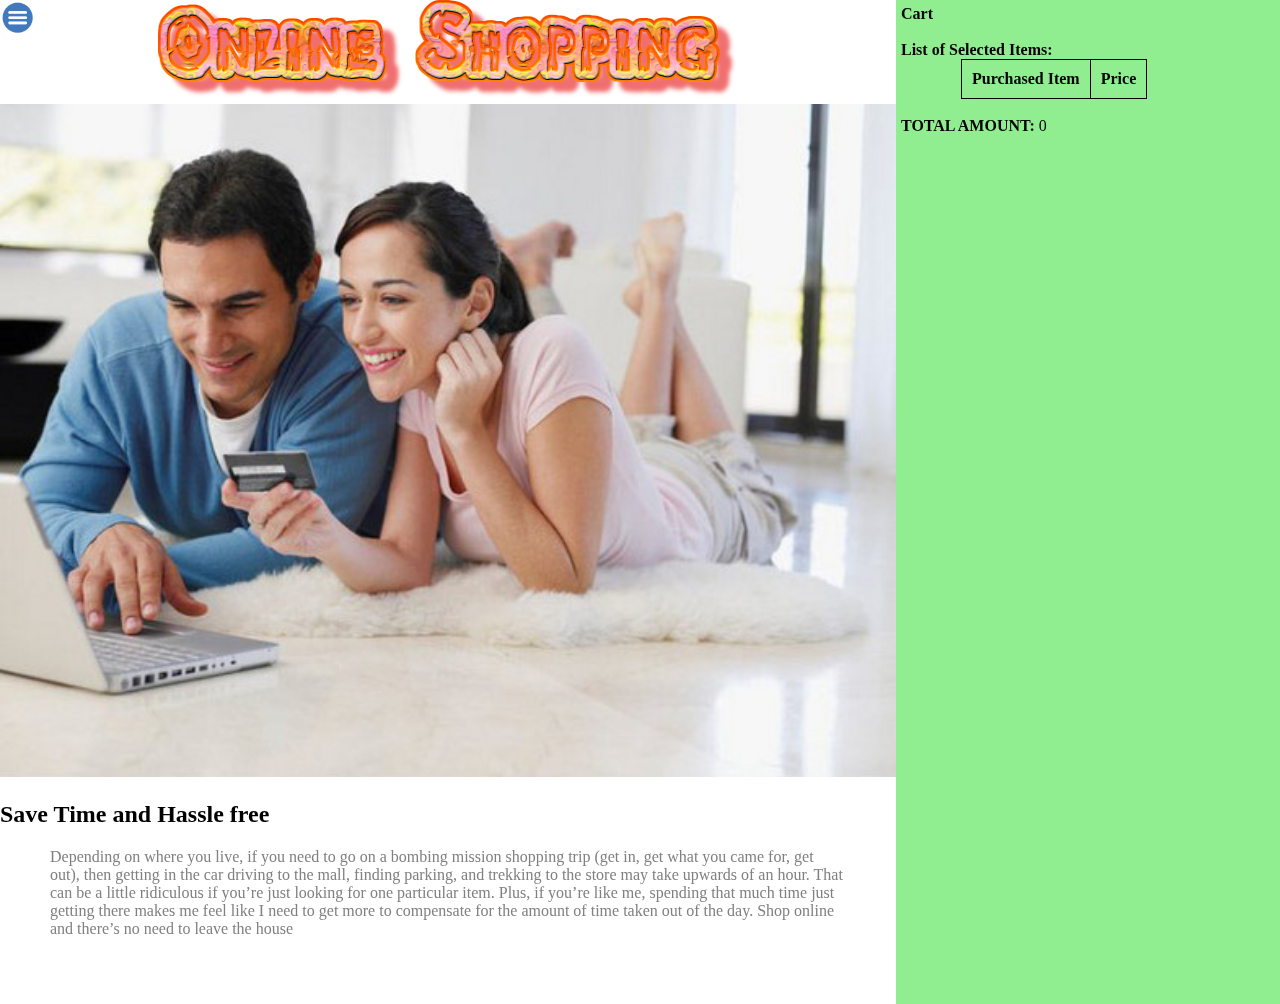
<file: htmlFiles/index.html>
<!DOCTYPE html>
<html>

<head>
  <title>EXAM</title>
  <link rel="stylesheet" type="text/css" href="../style/style.css" />
  <link rel="stylesheet" type="text/css" href="../style/myStyle.css" />

</head>

<body>
  <div id="menu">
    <ul>
      <a href="#">
        <li id="home">&gt;&gt; Home</li>
      </a>
      <a href="#">
        <li id="bags">&gt;&gt; Bags</li>
      </a>
      <a href="#">
        <li id="shoes">&gt;&gt; Shoes</li>
      </a>
    </ul>

  </div>

  <div id="display">
    <div id="displayHome">
      <div id="icon">
        <img id="showMenu" src="../images/menu-icon.png" />
      </div>
      <div>
        <img id="imgHeader" src="../images/head2.png" />
      </div>
      <div id="displayBody">
        <center><img src="../images/ol2.jpg" /></center>
      </div>
      <h2>Save Time and Hassle free</h2>
      <p>Depending on where you live, if you need to go on a bombing mission shopping trip (get in, get what you came for, get out), then getting in the car driving to the mall, finding parking, and trekking to the store may take upwards of an hour. That can be a little ridiculous if you’re just looking for one particular item. Plus, if you’re like me, spending that much time just getting there makes me feel like I need to get more to compensate for the amount of time taken out of the day. Shop online and there’s no need to leave the house</p>
    </div>
    <div id="items">
    </div>
    <button id="showMore">Display More Items</button>
    <img id="addToCart" style="width:200px; float:left; display:none" src="../images/addCart2.jpg" />

  </div>



  <div id="leftSideBar">
    <strong>Cart</strong>
    <br />
    <br />
    <strong>List of Selected Items:</strong>
    <form>
      <table id="cartTable">
        <tr>
          <th>Purchased Item</th>
          <th>Price</th>
        </tr>
      </table>
      <br />
      <strong>TOTAL AMOUNT:</strong>
      <label id="totalAmt">0</label>
    </form>
  </div>
  <!--			<scripts>    -->
  <script type="text/javascript" src="../Scripts/jquery-2.2.0.min.js"></script>
  <script type="text/javascript" src="../Scripts/script.js"></script>
</body>

</html>
</file>
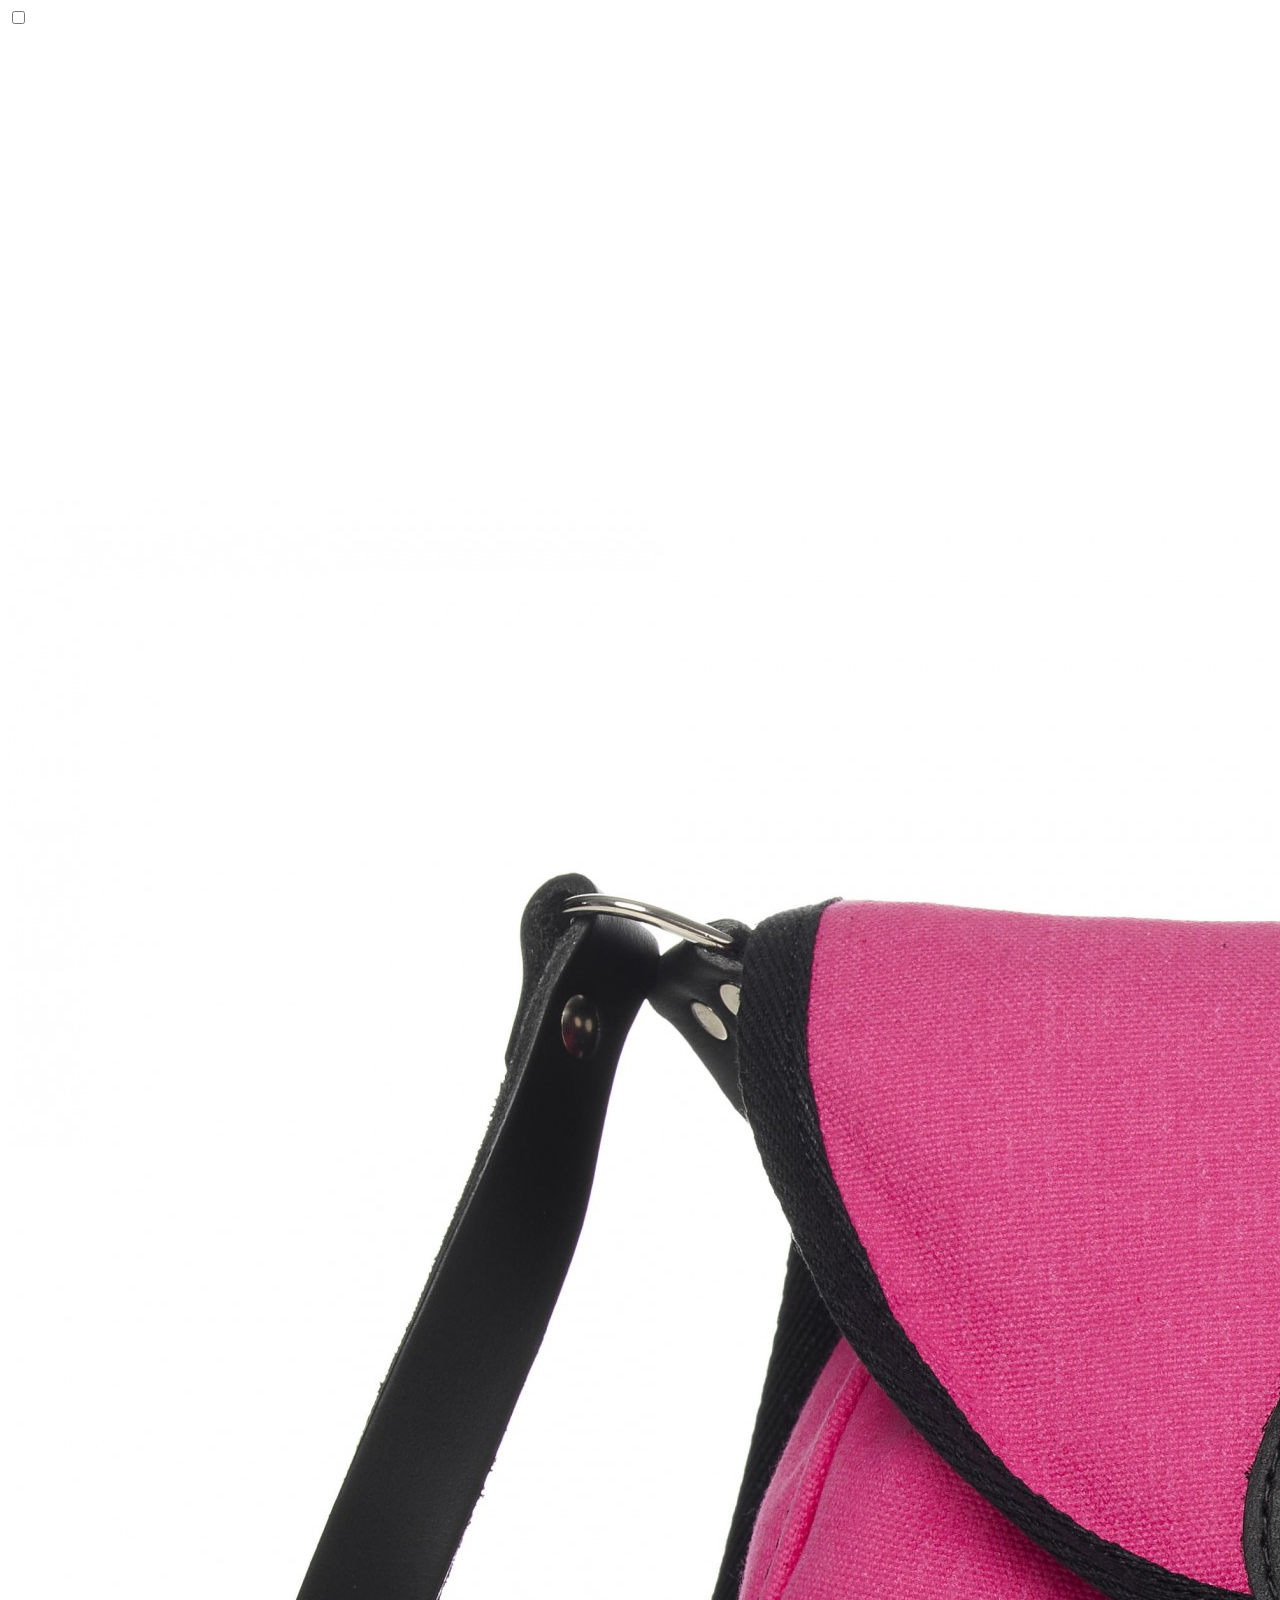
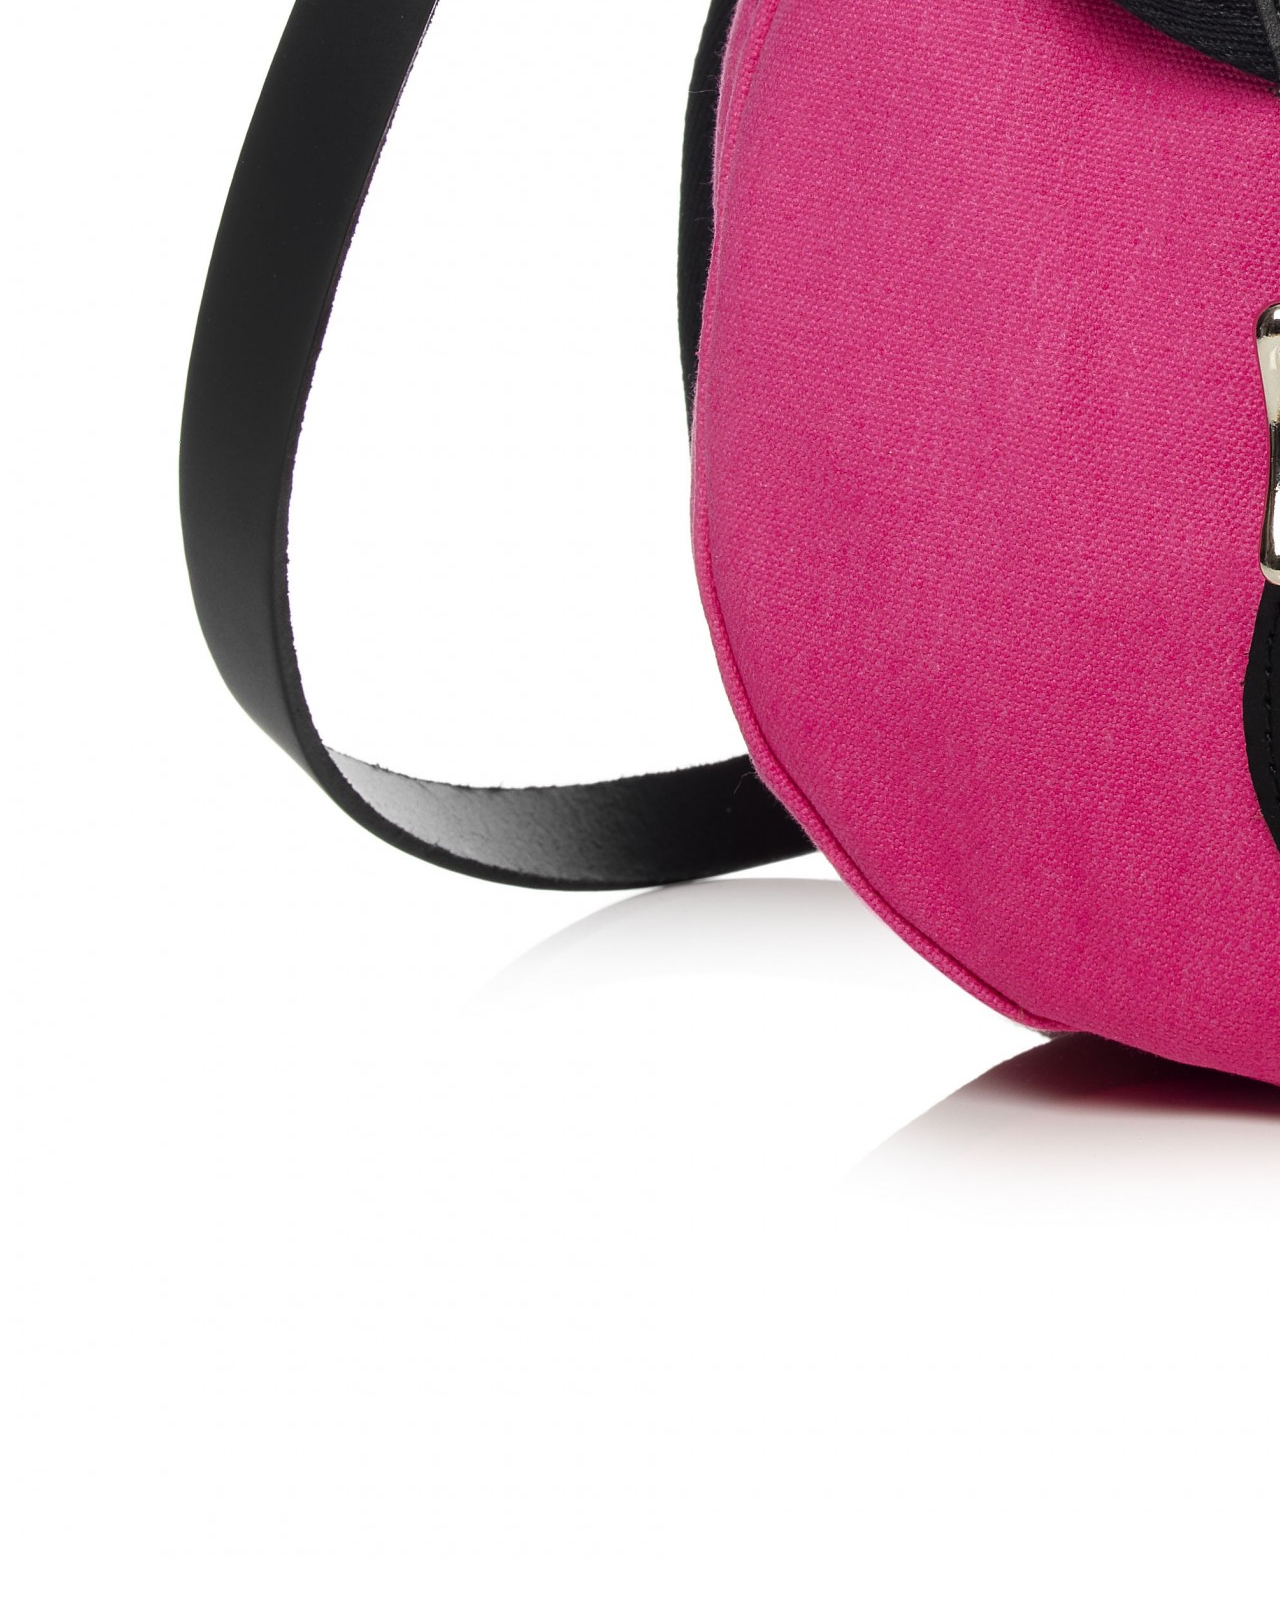
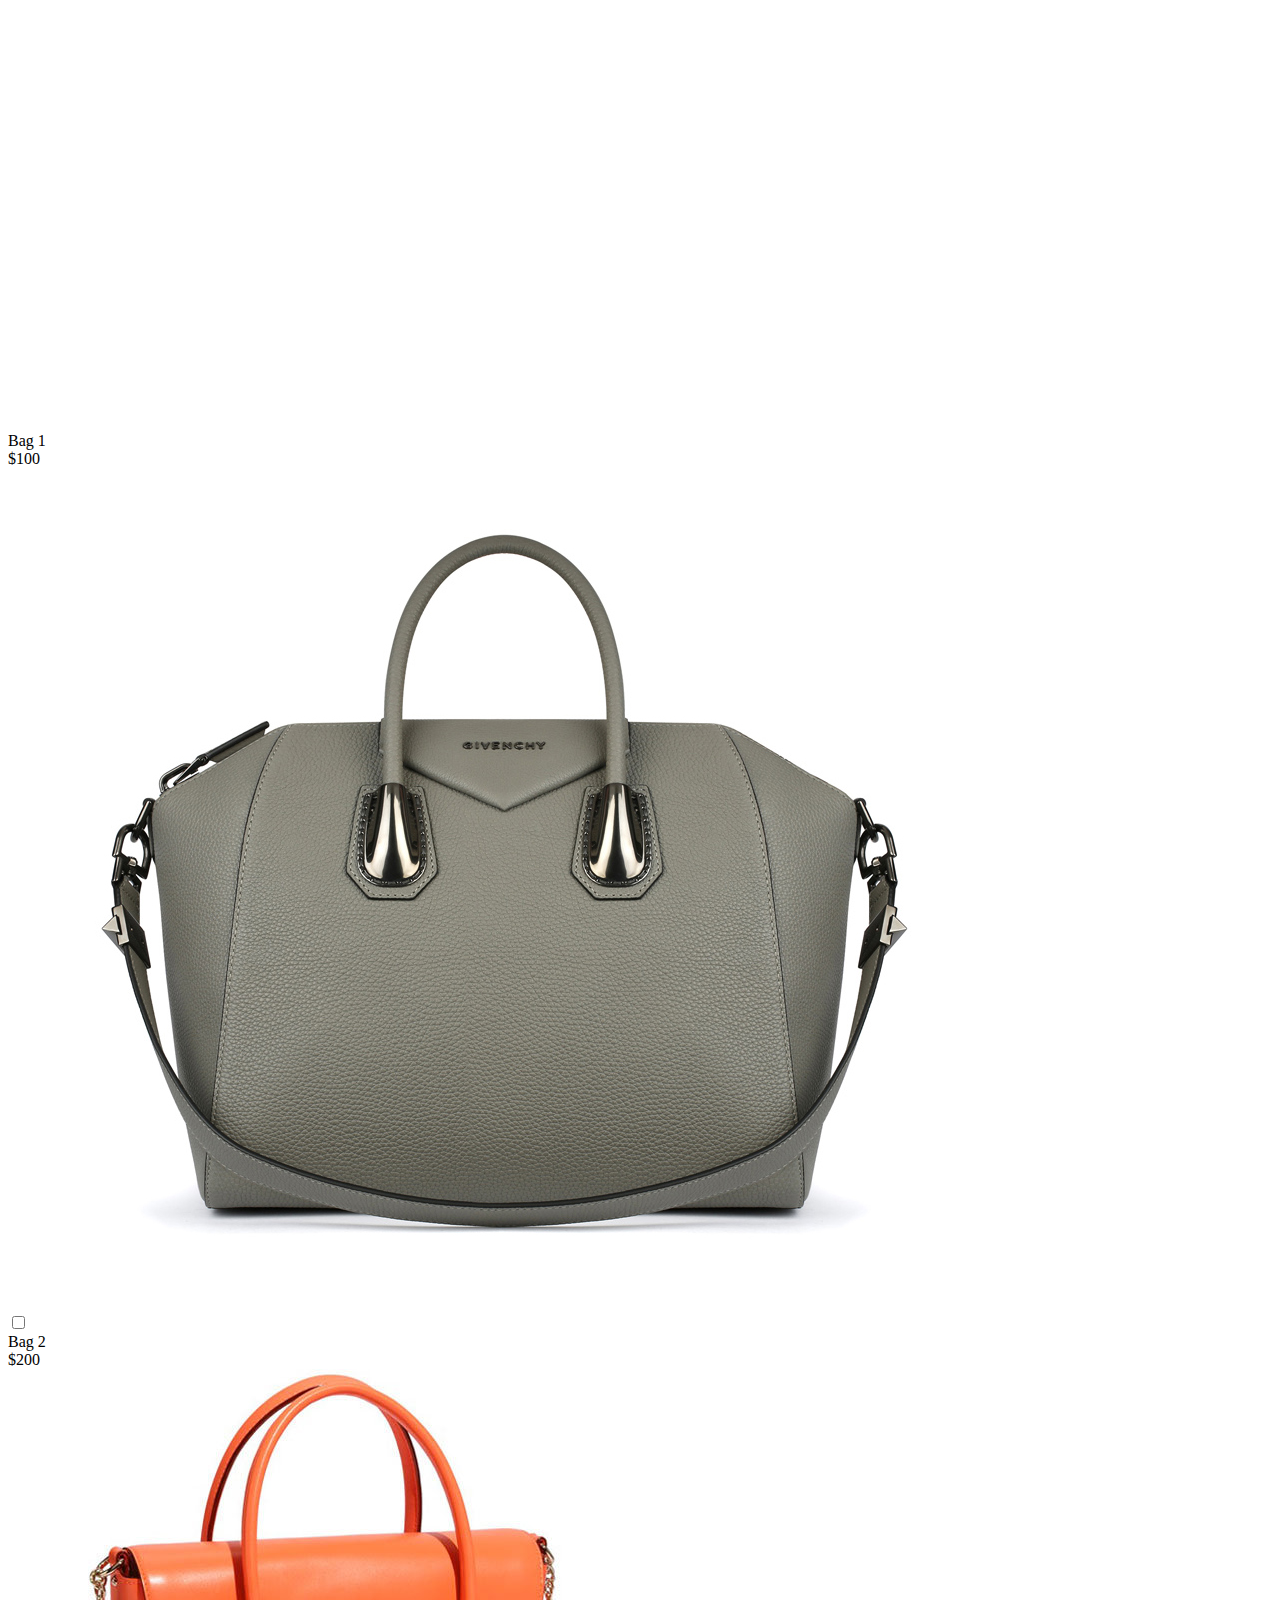
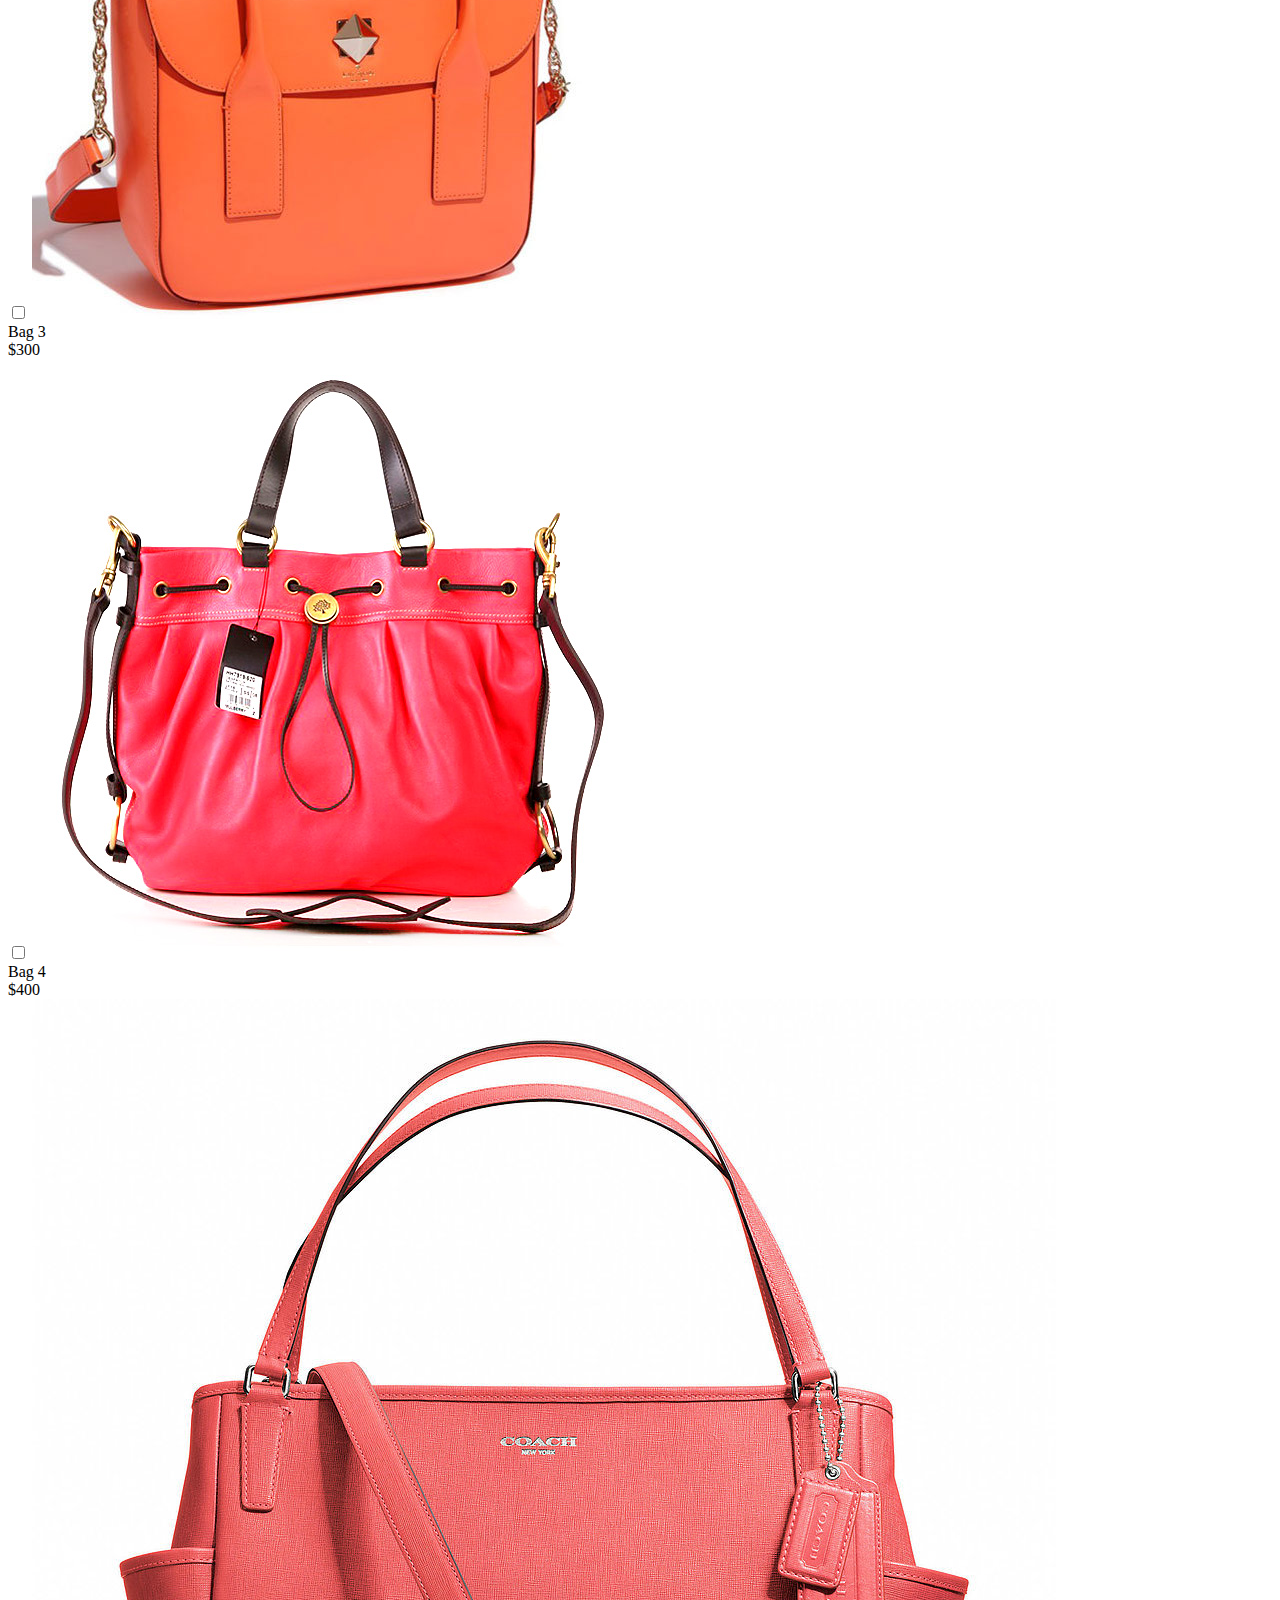
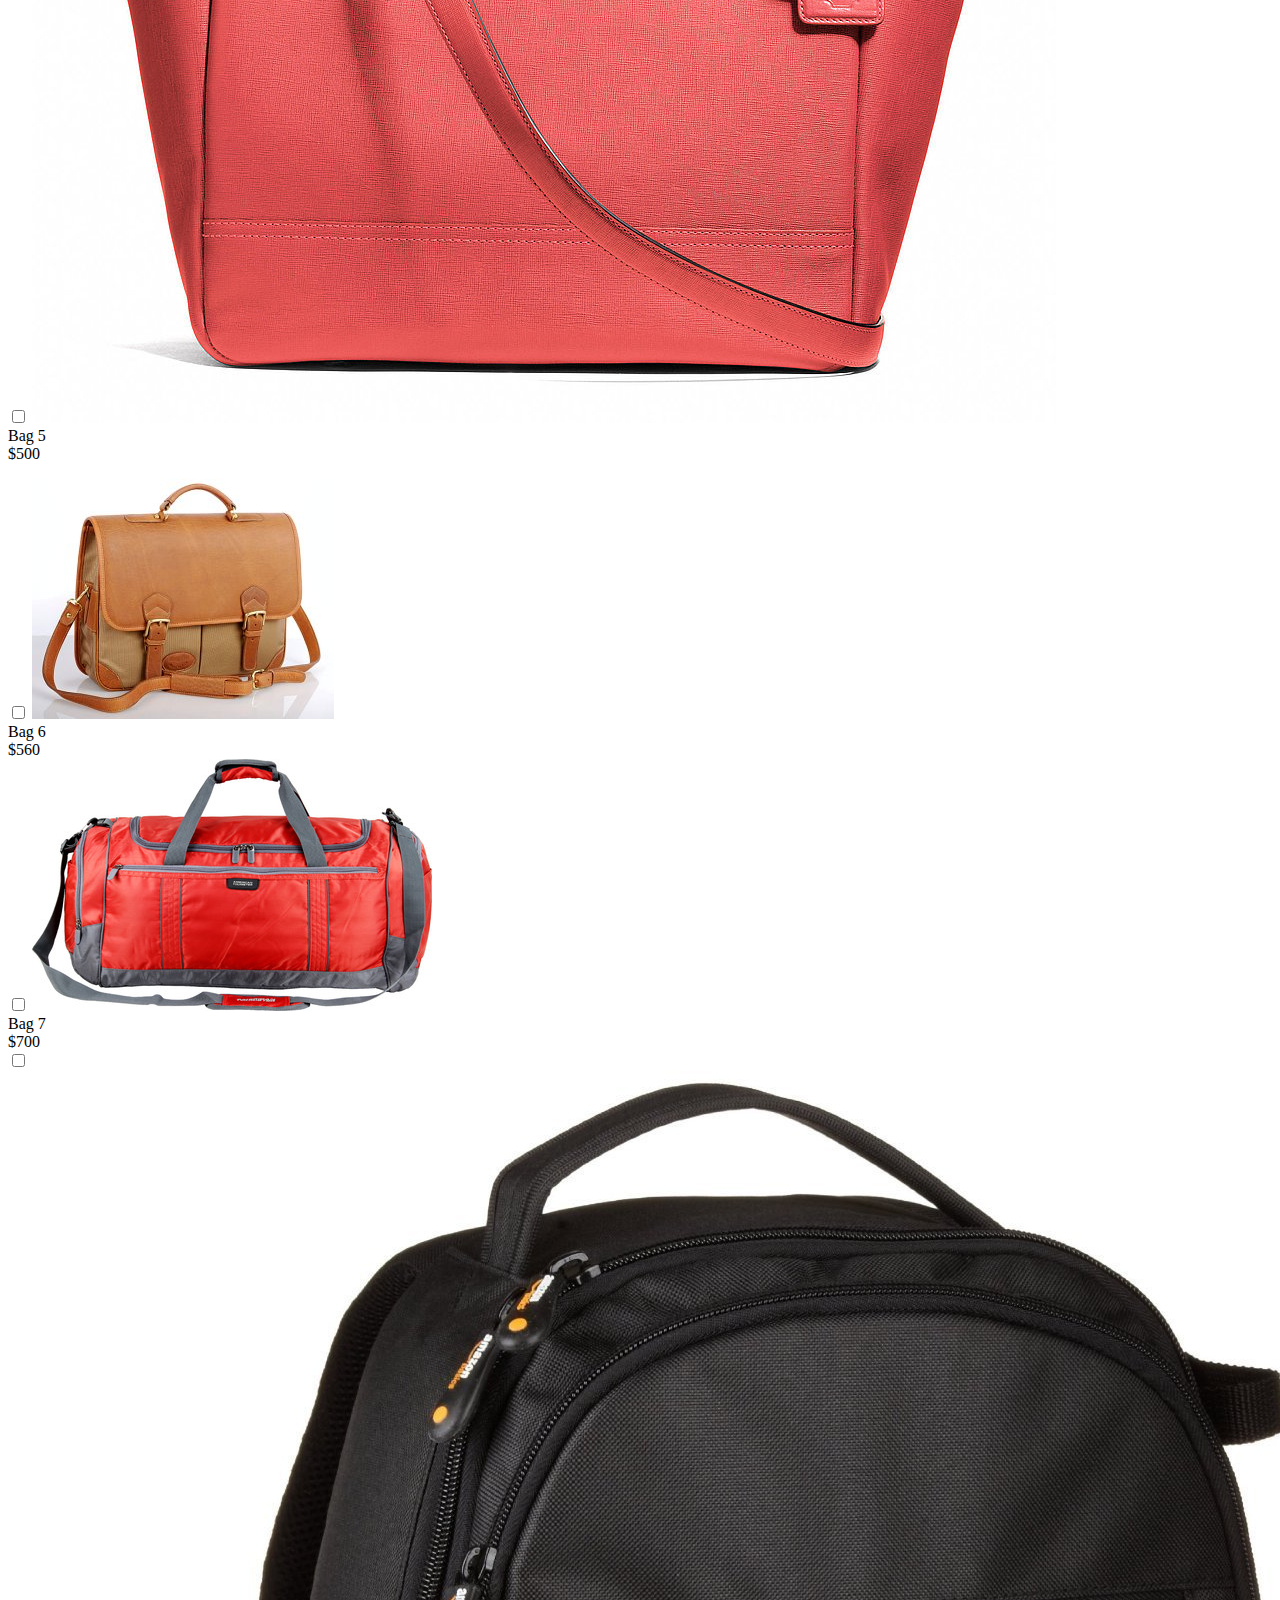
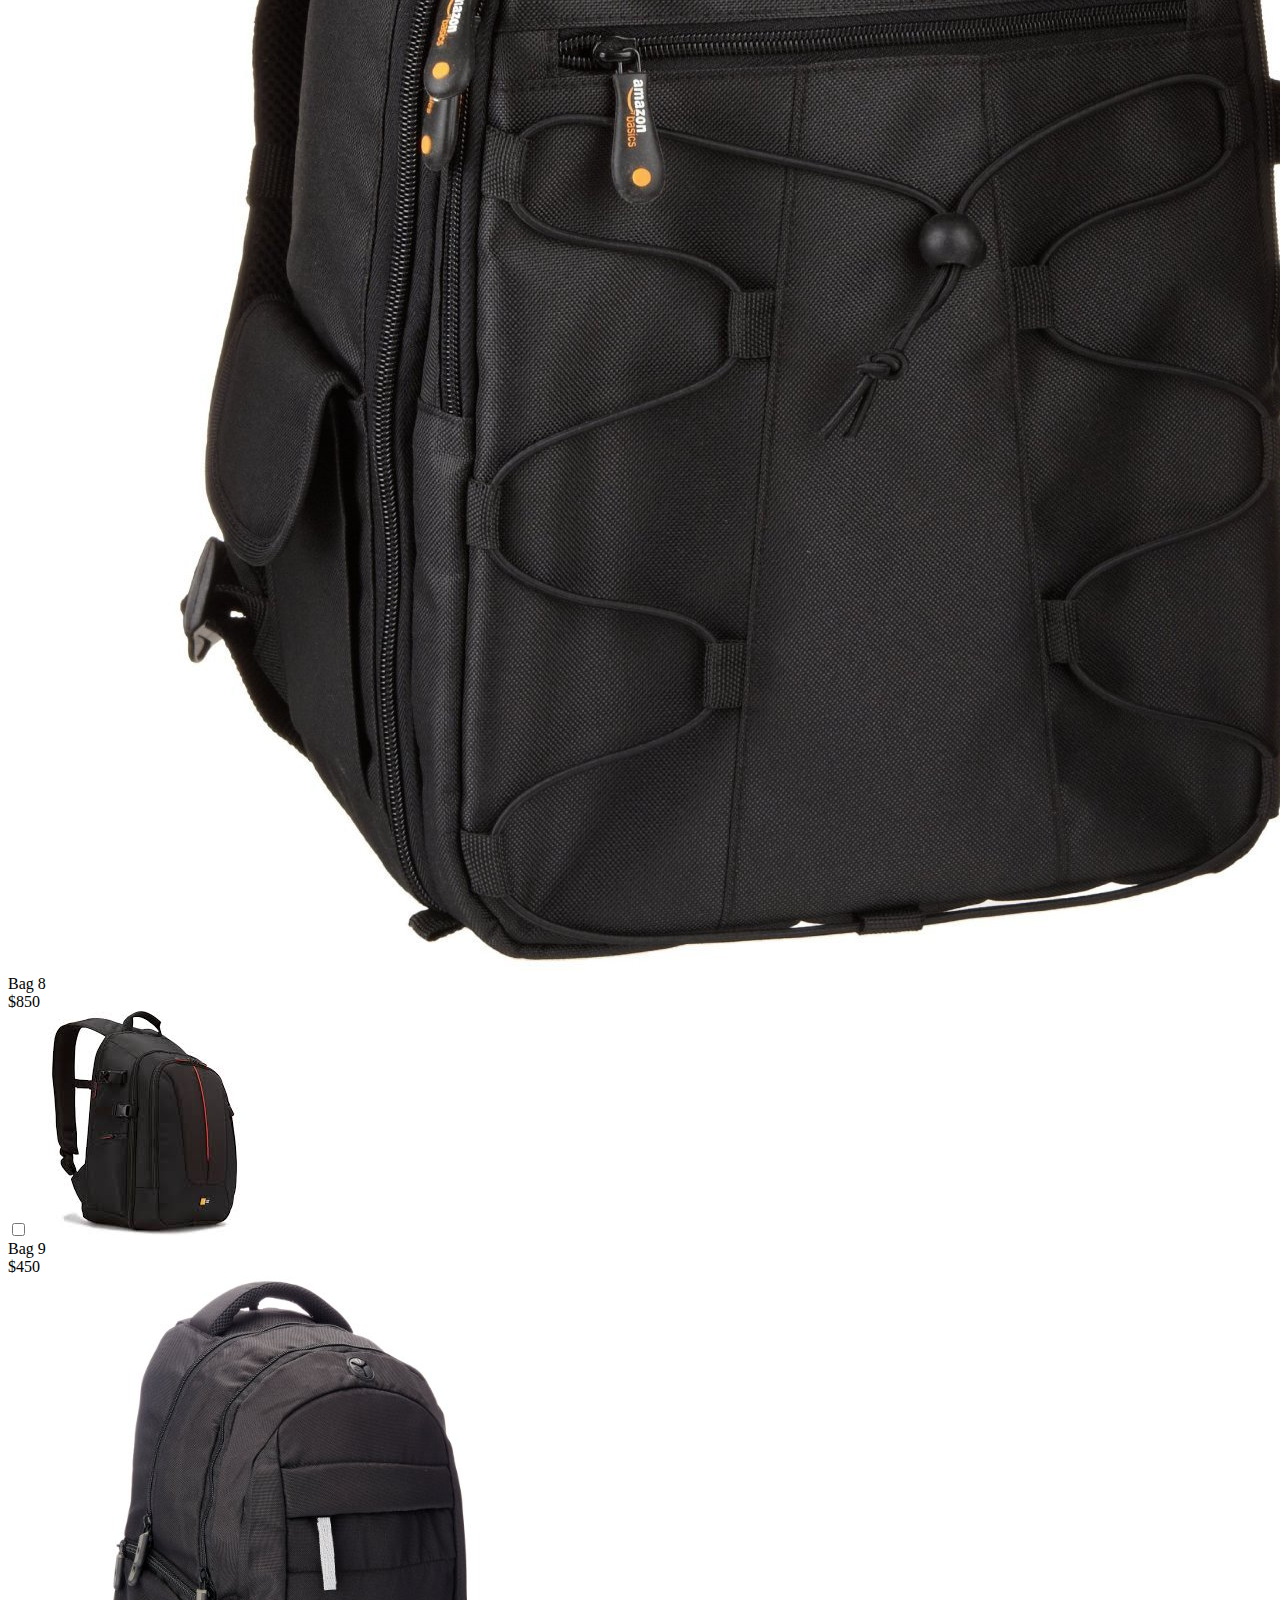
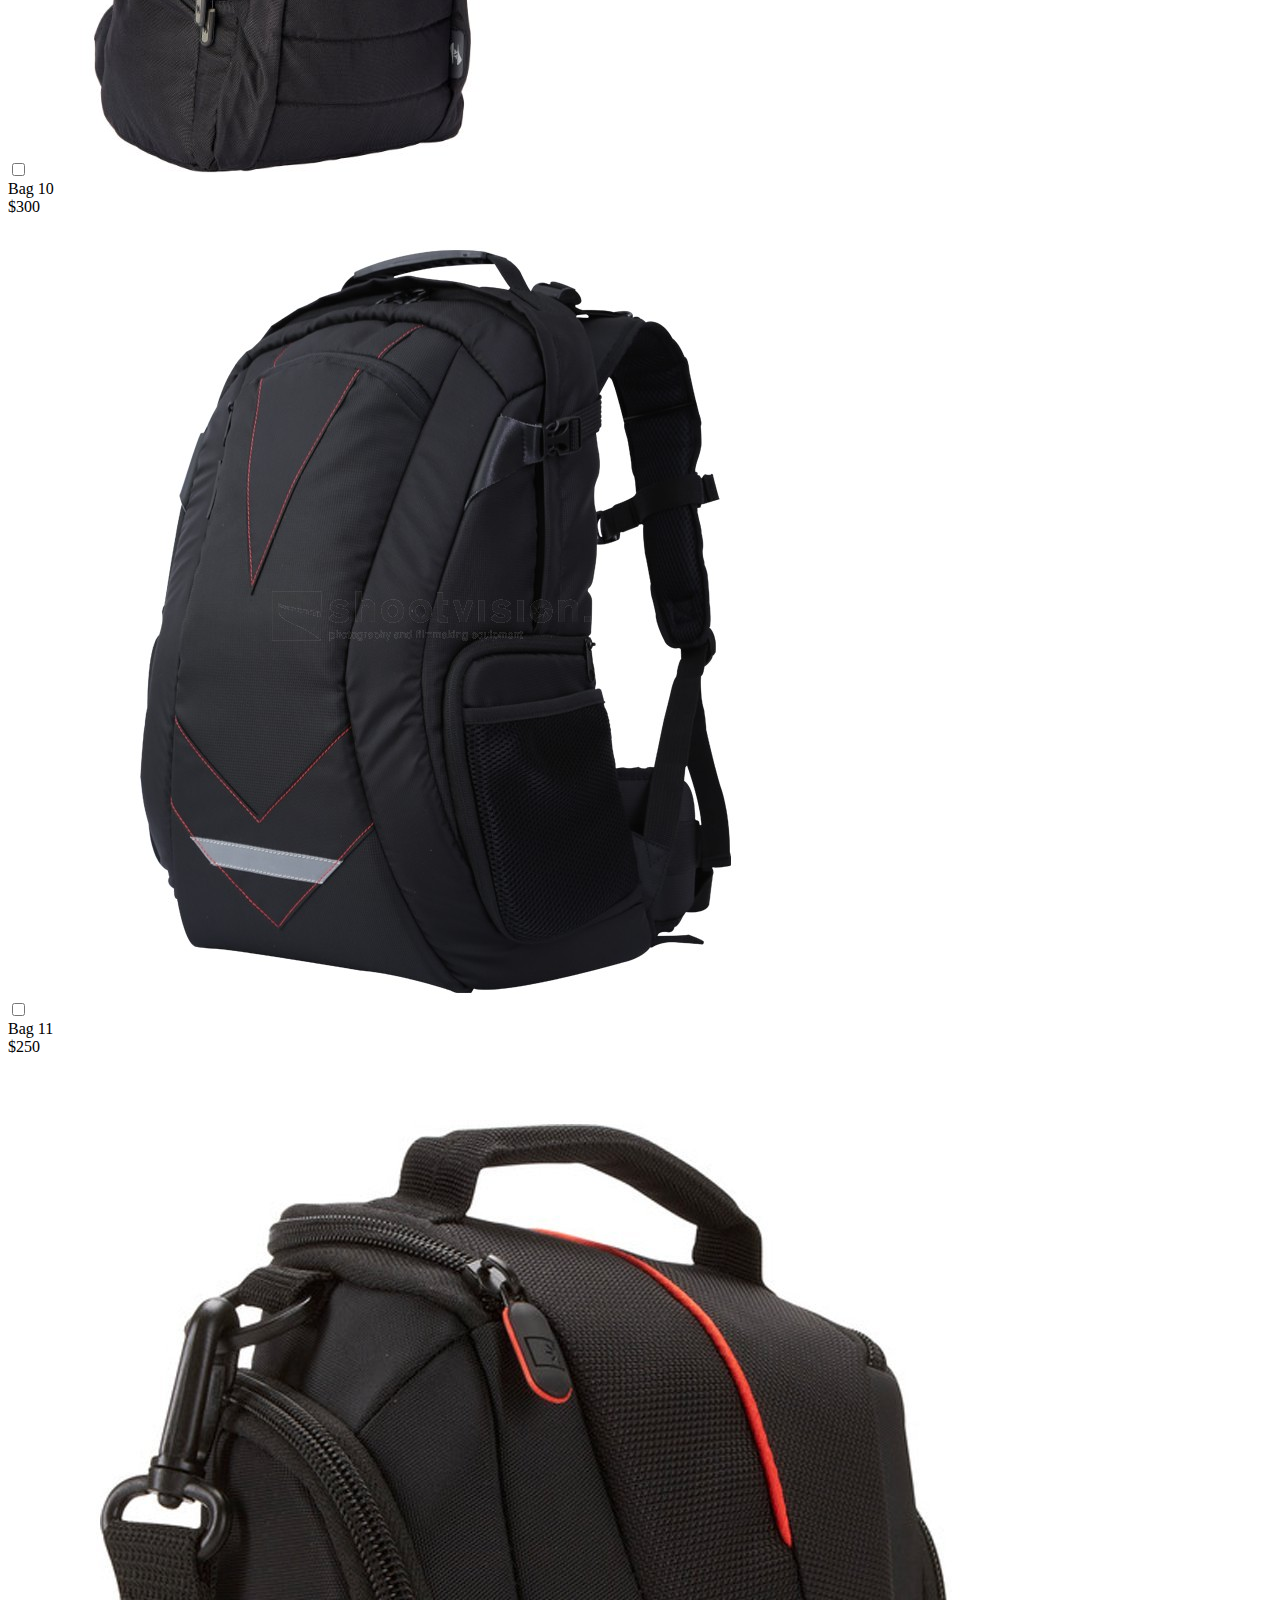
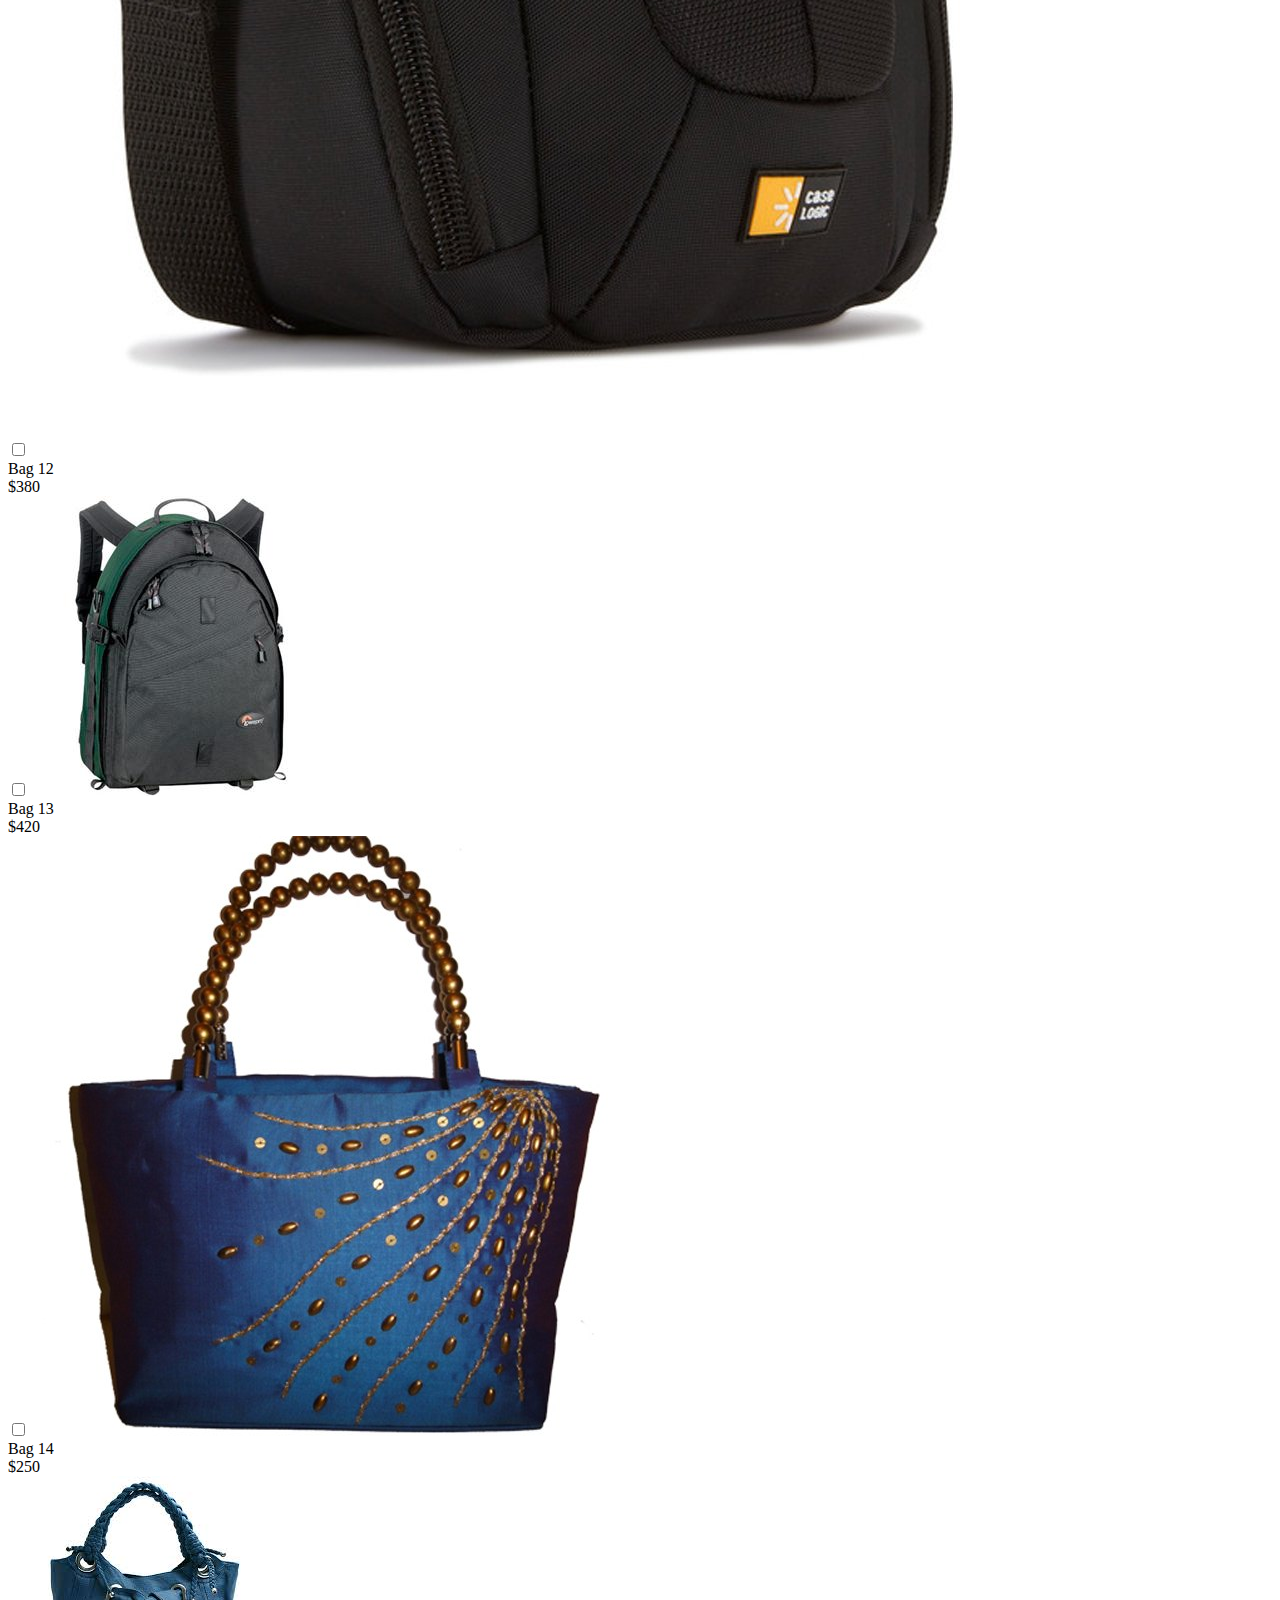
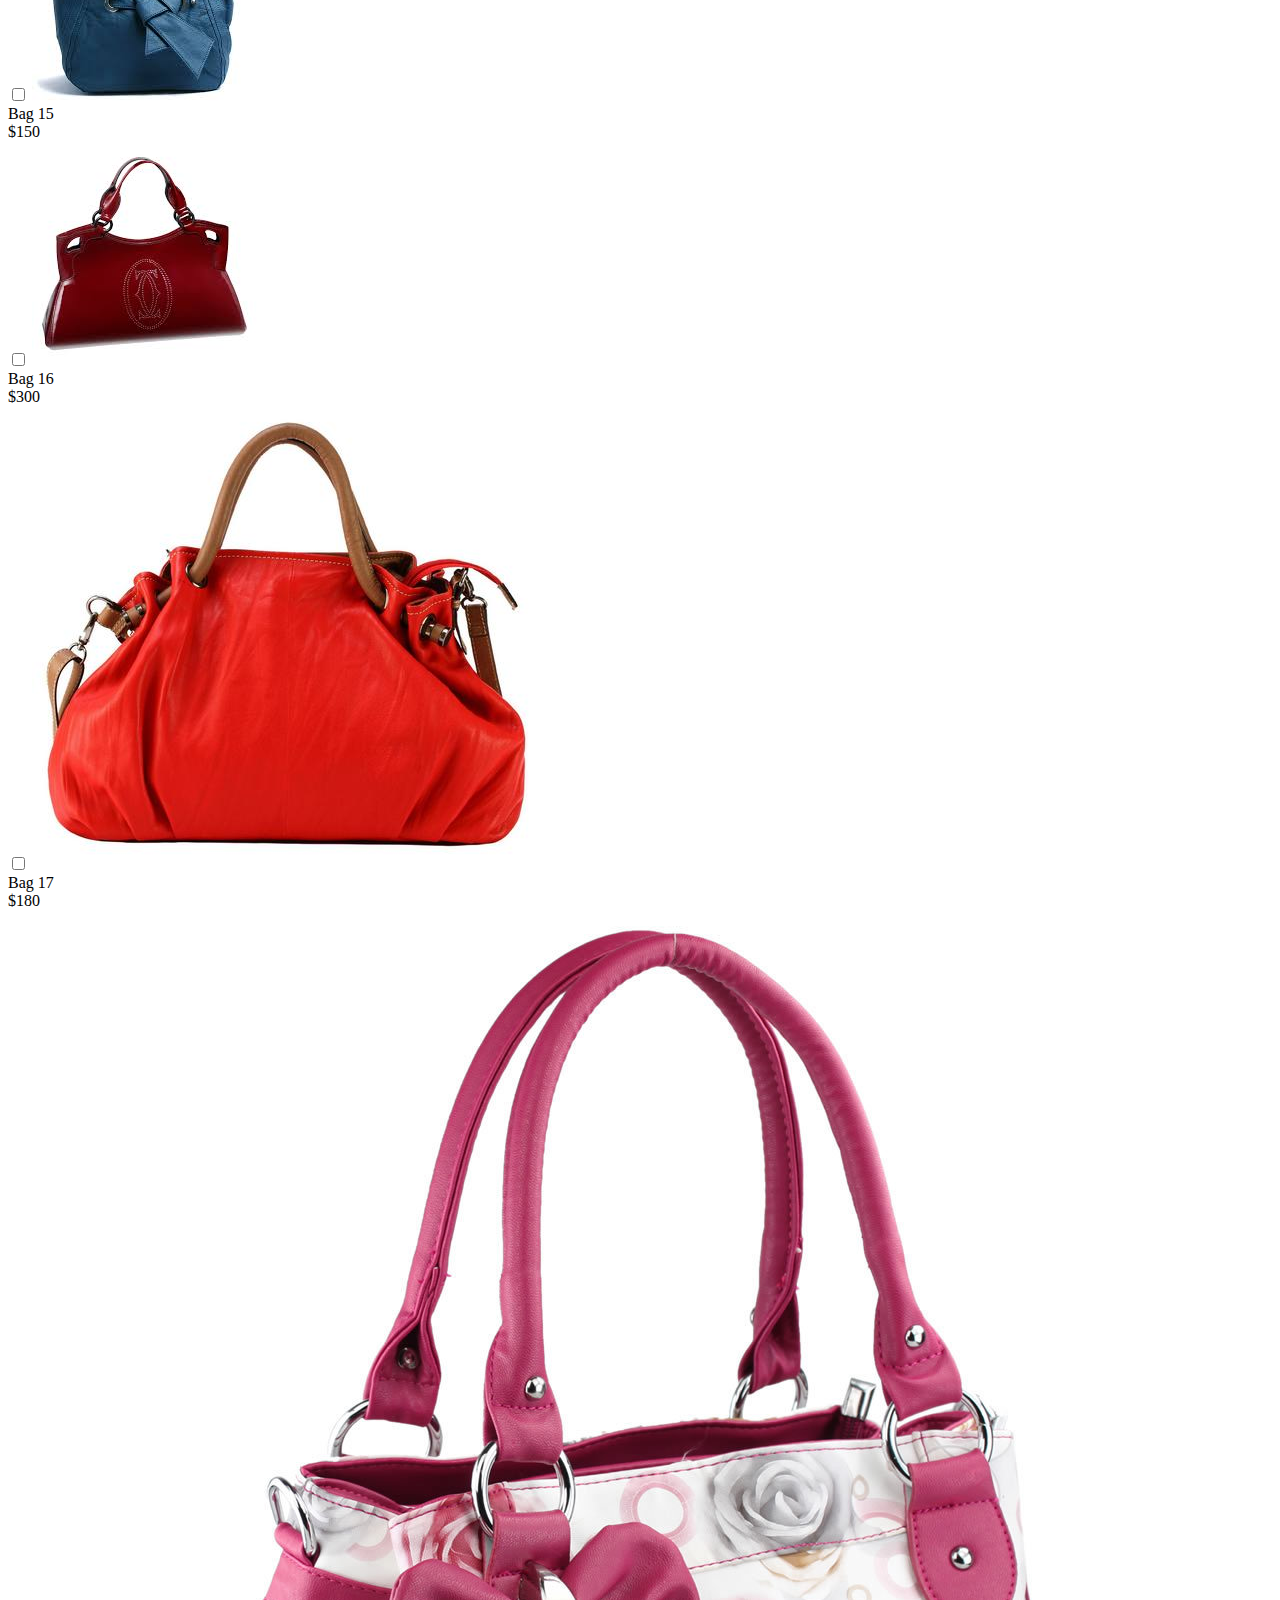
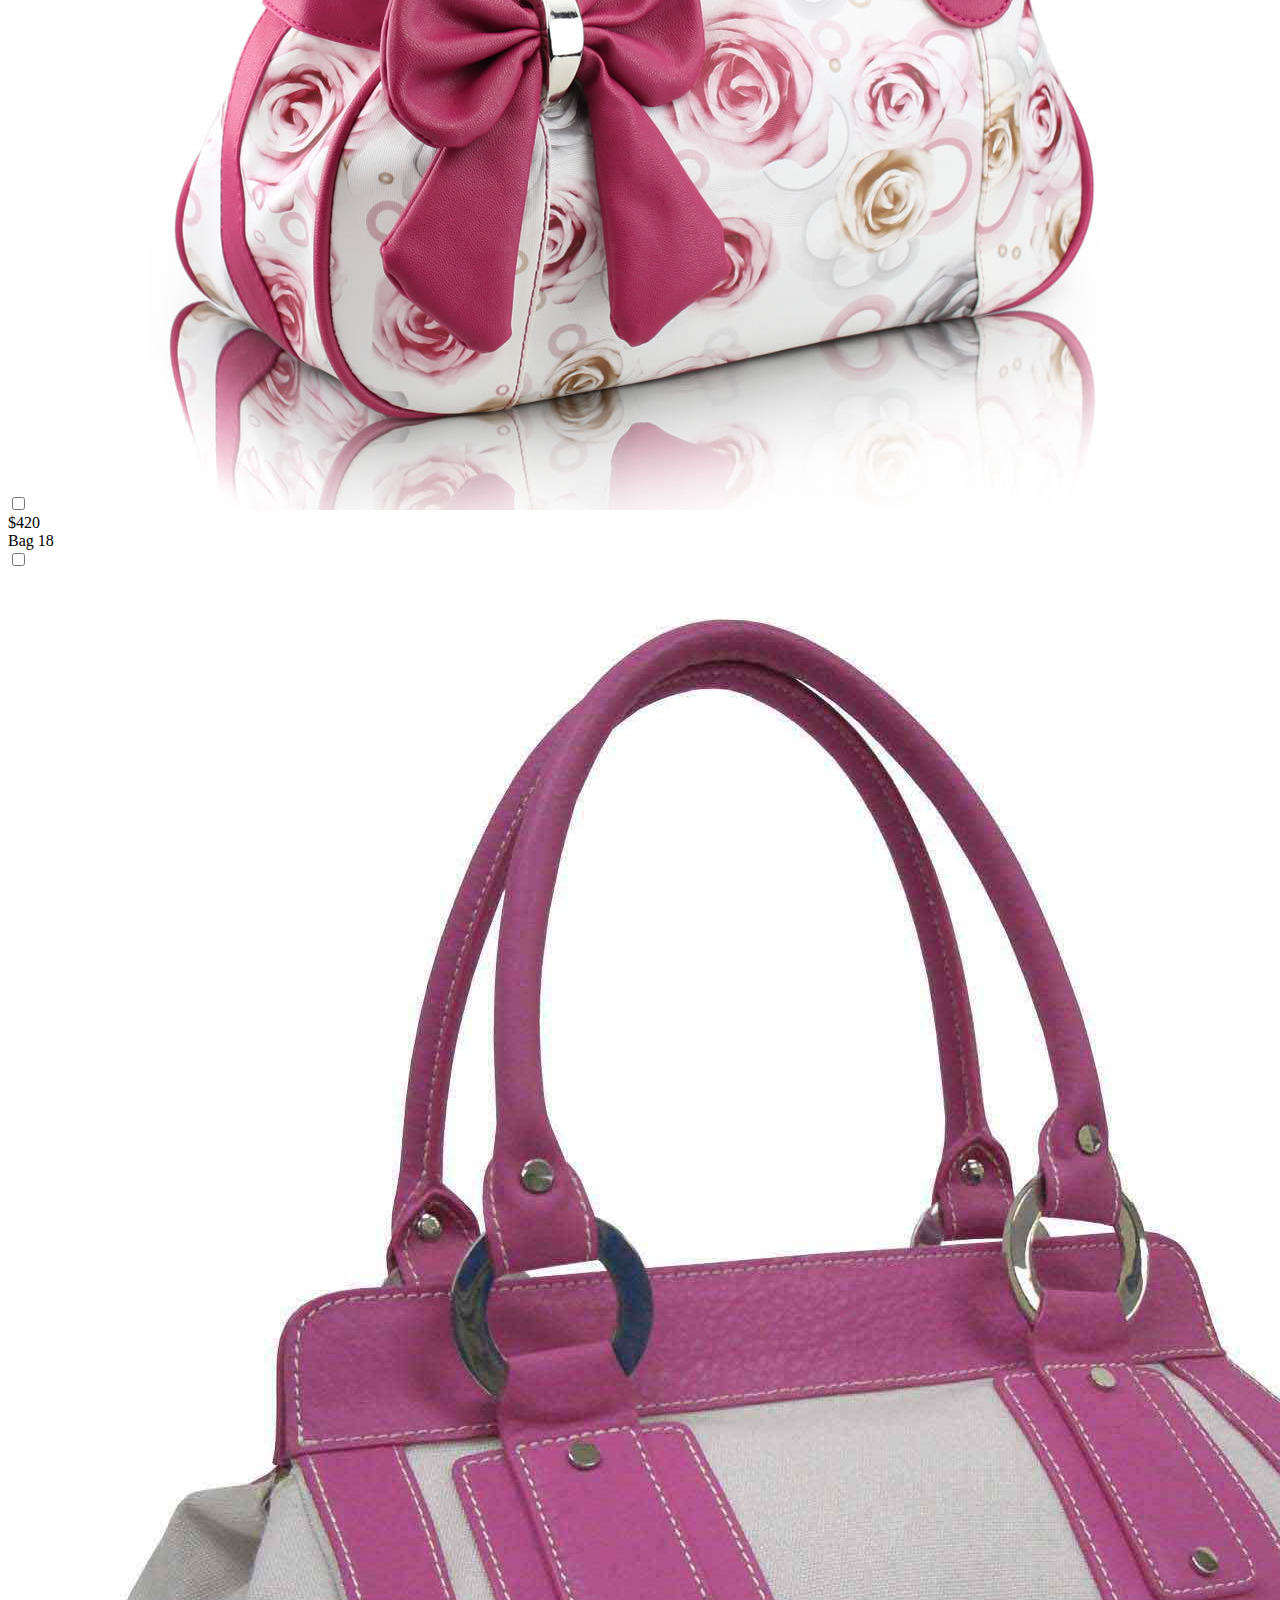
<file: htmlFiles/items.html>
<!DOCTYPE html>
<html>

<head>
</head>

<body>
  <form method="get" action="">
    <div id="cat1">
      <label>
        <div>
          <div class="imgCheckbox">
            <input type="checkbox" name="bagItem" value="100" />
            <img src="../images/bags/bag1.jpg" />
          </div>
          <div class="details">
            <span>Bag 1</span>
            <br>
            <label>$100</label>
          </div>
        </div>
      </label>
    </div>

    <div id="cat1">
      <label>
        <div>
          <div class="imgCheckbox">
            <input type="checkbox" name="bagItem" value="200" />
            <img src="../images/bags/bag2.jpg" />
          </div>
          <div class="details">
            <span>Bag 2</span>
            <br>
            <label>$200</label>
          </div>
        </div>
      </label>
    </div>

    <div id="cat1">
      <label>
        <div>
          <div class="imgCheckbox">
            <input type="checkbox" name="bagItem" value="300" />
            <img src="../images/bags/bag3.jpg" />
          </div>
          <div class="details">
            <span>Bag 3</span></br>
            <label>$300</label>
          </div>
        </div>
      </label>
    </div>

    <div id="cat1">
      <label>
        <div>
          <div class="imgCheckbox">
            <input type="checkbox" name="bagItem" value="400" />
            <img src="../images/bags/bag4.jpg" />
          </div>
          <div class="details">
            <span>Bag 4</span></br>
            <label>$400</label>
          </div>
        </div>
      </label>
    </div>

    <div id="cat1">
      <label>
        <div>
          <div class="imgCheckbox">
            <input type="checkbox" name="bagItem" value="500" />
            <img src="../images/bags/bag5.jpg" />
          </div>
          <div class="details">
            <span>Bag 5</span></br>
            <label>$500</label>
          </div>
        </div>
      </label>
    </div>




    <div id="cat1">
      <label>
        <div>
          <div class="imgCheckbox">
            <input type="checkbox" name="bagItem" value="560" />
            <img src="../images/bags/bag6.jpg" />
          </div>
          <div class="details">
            <span>Bag 6</span></br>
            <label>$560</label>
          </div>
        </div>
      </label>
    </div>

    <div id="cat1">
      <label>
        <div>
          <div class="imgCheckbox">
            <input type="checkbox" name="bagItem" value="700" />
            <img src="../images/bags/bag7.jpeg" />
          </div>
          <div class="details">
            <span>Bag 7</span></br>
            <label>$700</label>
          </div>
        </div>
      </label>
    </div>

    <div id="cat1">
      <label>
        <div>
          <div class="imgCheckbox">
            <input type="checkbox" name="bagItem" value="850" />
            <img src="../images/bags/bag8.jpg" />
          </div>
          <div class="details">
            <span>Bag 8</span></br>
            <label>$850</label>
          </div>
        </div>
      </label>
    </div>

    <div id="cat1">
      <label>
        <div>
          <div class="imgCheckbox">
            <input type="checkbox" name="bagItem" value="450" />
            <img src="../images/bags/bag9.jpg" />
          </div>
          <div class="details">
            <span>Bag 9</span></br>
            <label>$450</label>
          </div>
        </div>
      </label>
    </div>

    <div id="cat1">
      <label>
        <div>
          <div class="imgCheckbox">
            <input type="checkbox" name="bagItem" value="300" />
            <img src="../images/bags/bag10.jpg" />
          </div>
          <div class="details">
            <span>Bag 10</span></br>
            <label>$300</label>
          </div>
        </div>
      </label>
    </div>

    <div id="cat1">
      <label>
        <div>
          <div class="imgCheckbox">
            <input type="checkbox" name="bagItem" value="250" />
            <img src="../images/bags/bag11.jpg" />
          </div>
          <div class="details">
            <span>Bag 11</span></br>
            <label>$250</label>
          </div>
        </div>
      </label>
    </div>

    <div id="cat1">
      <label>
        <div>
          <div class="imgCheckbox">
            <input type="checkbox" name="bagItem" value="380" />
            <img src="../images/bags/bag12.jpg" />
          </div>
          <div class="details">
            <span>Bag 12</span></br>
            <label>$380</label>
          </div>
        </div>
      </label>
    </div>

    <div id="cat1">
      <label>
        <div>
          <div class="imgCheckbox">
            <input type="checkbox" name="bagItem" value="420" />
            <img src="../images/bags/bag13.jpg" />
          </div>
          <div class="details">
            <span>Bag 13</span></br>
            <label>$420</label>
          </div>
        </div>
      </label>
    </div>

    <div id="cat1">
      <label>
        <div>
          <div class="imgCheckbox">
            <input type="checkbox" name="bagItem" value="250" />
            <img src="../images/bags/bag14.jpg" />
          </div>
          <div class="details">
            <span>Bag 14</span></br>
            <label>$250</label>
          </div>
        </div>
      </label>
    </div>

    <div id="cat1">
      <label>
        <div>
          <div class="imgCheckbox">
            <input type="checkbox" name="bagItem" value="150" />
            <img src="../images/bags/bag15.jpg" />
          </div>
          <div class="details">
            <span>Bag 15</span></br>
            <label>$150</label>
          </div>
        </div>
      </label>
    </div>

    <div id="cat1">
      <label>
        <div>
          <div class="imgCheckbox">
            <input type="checkbox" name="bagItem" value="300" />
            <img src="../images/bags/bag16.jpg" />
          </div>
          <div class="details">
            <span>Bag 16</span></br>
            <label>$300</label>
          </div>
        </div>
      </label>
    </div>

    <div id="cat1">
      <label>
        <div>
          <div class="imgCheckbox">
            <input type="checkbox" name="bagItem" value="180" />
            <img src="../images/bags/bag17.jpg" />
          </div>
          <div class="details">
            <span>Bag 17</span></br>
            <label>$180</label>
          </div>
        </div>
      </label>
    </div>

    <div id="cat1">
      <label>
        <div>
          <div class="imgCheckbox">
            <input type="checkbox" name="bagItem" value="420" />
            <img src="../images/bags/bag18.jpg" />
          </div>
          <div class="details">
            <label>$420</label>
            </br>
            <span>Bag 18</span>
          </div>
        </div>
      </label>
    </div>

    <div id="cat1">
      <label>
        <div>
          <div class="imgCheckbox">
            <input type="checkbox" name="bagItem" value="280" />
            <img src="../images/bags/bag19.jpg" />
          </div>
          <div class="details">
            <span>Bag 19</span></br>
            <label>$280</label>
          </div>
        </div>
      </label>
    </div>

    <div id="cat1">
      <label>
        <div>
          <div class="imgCheckbox">
            <input type="checkbox" name="bagItem" value="600" />
            <img src="../images/bags/bag20.jpg" />
          </div>
          <div class="details">
            <span>Bag 20</span></br>
            <label>$600</label>
          </div>
        </div>
      </label>
    </div>
  </form>
</body>

</html>
</file>
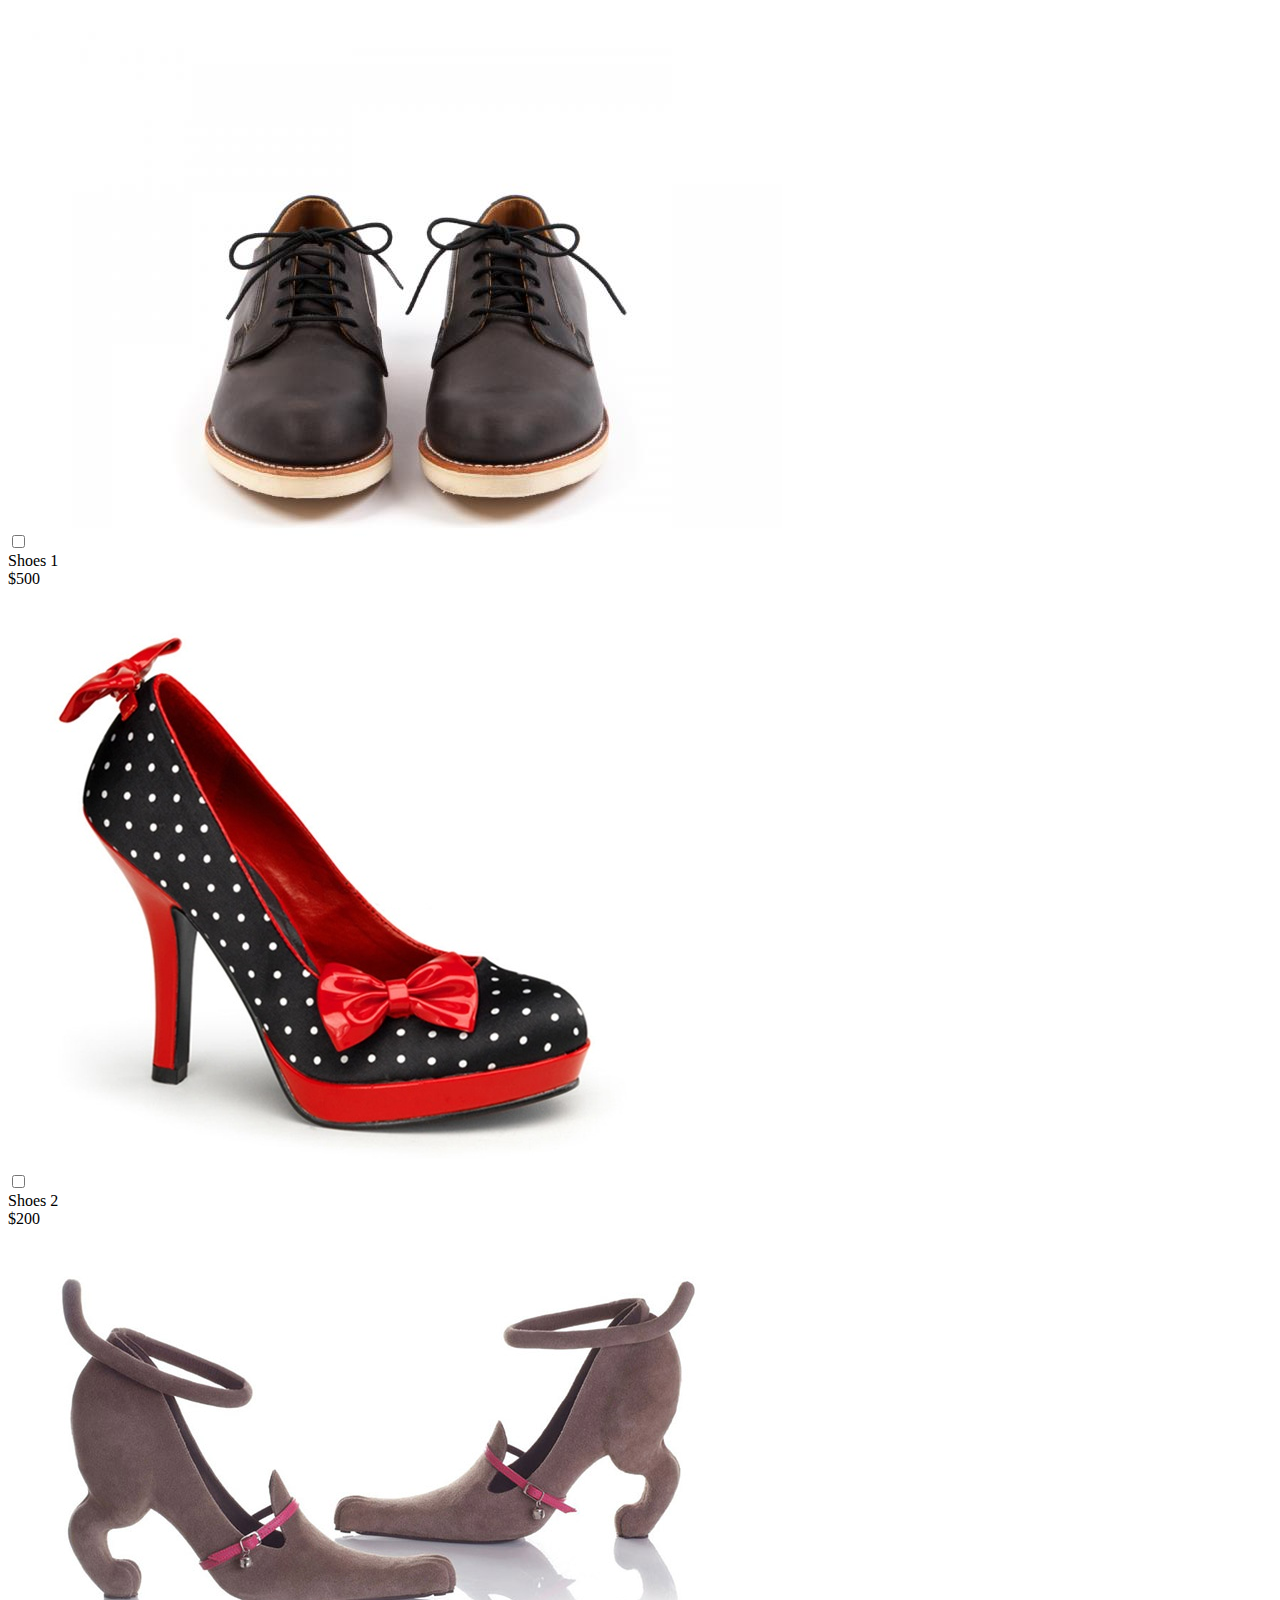
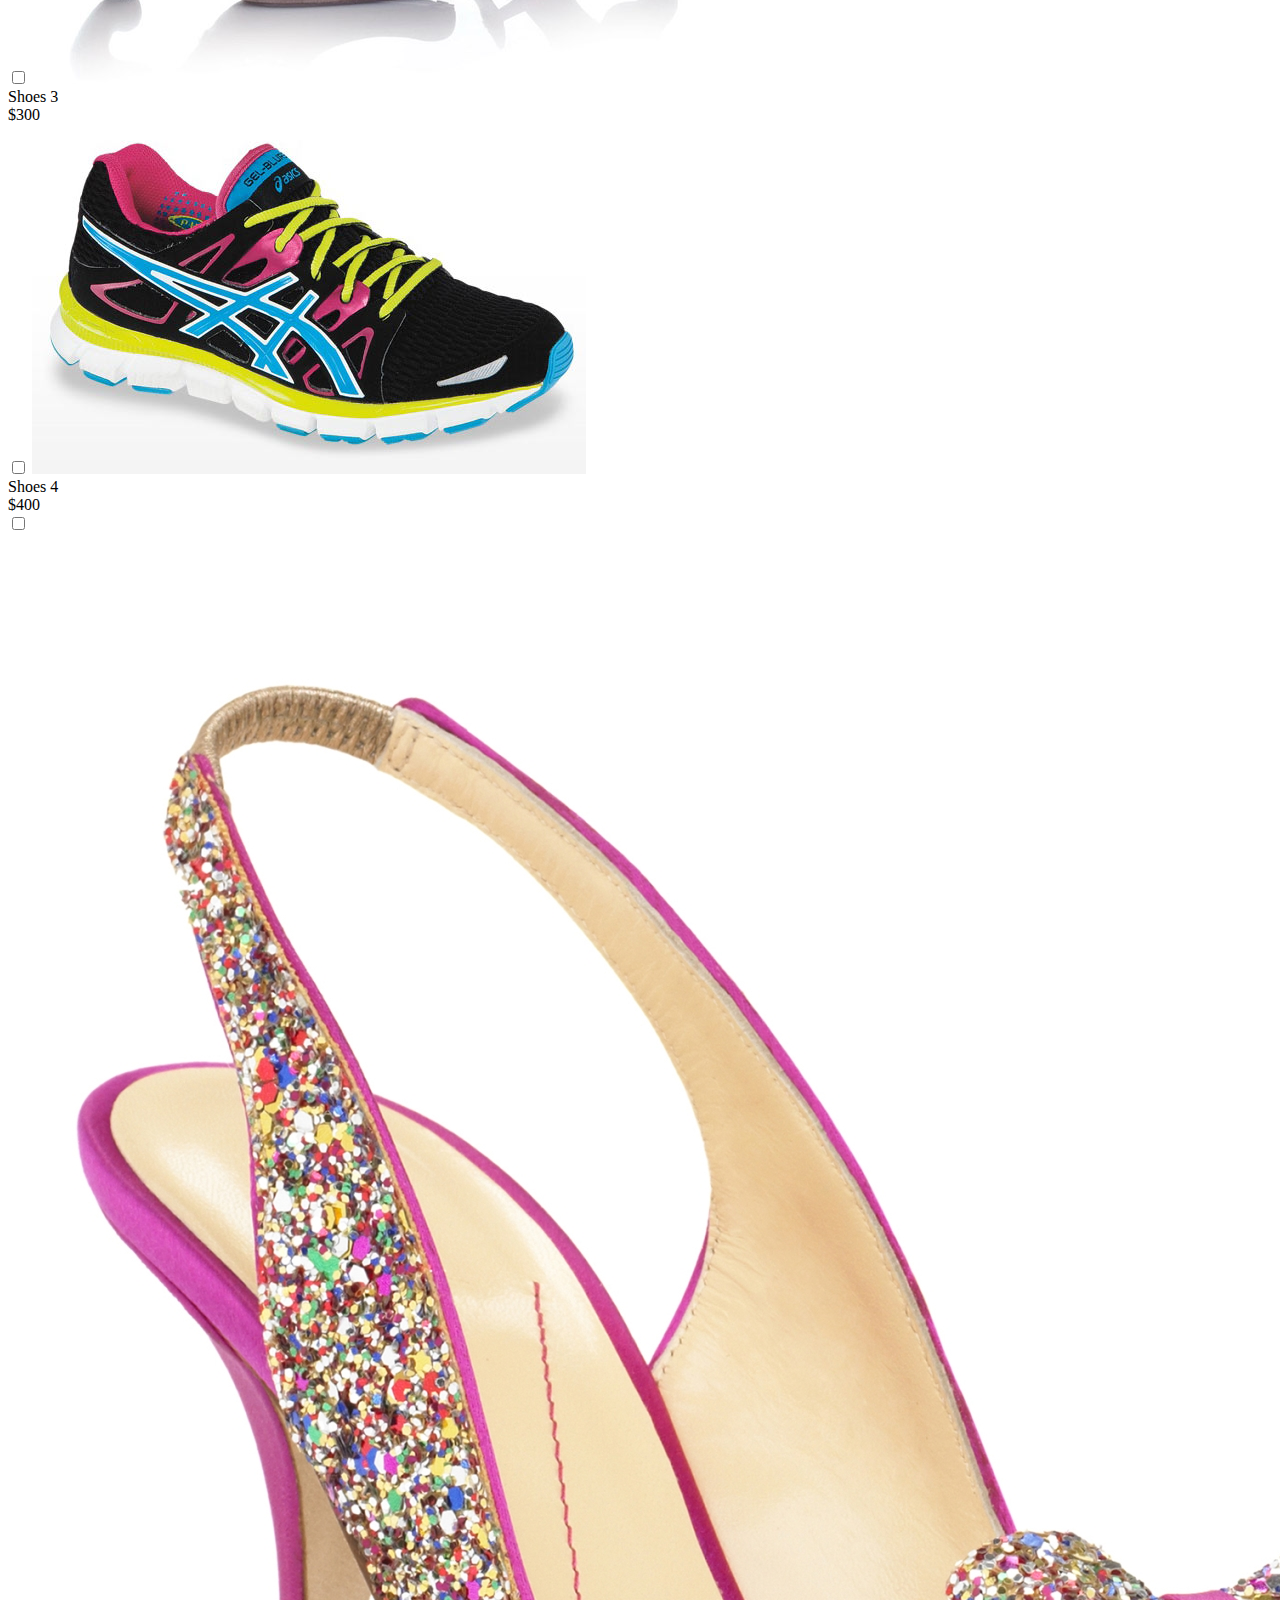
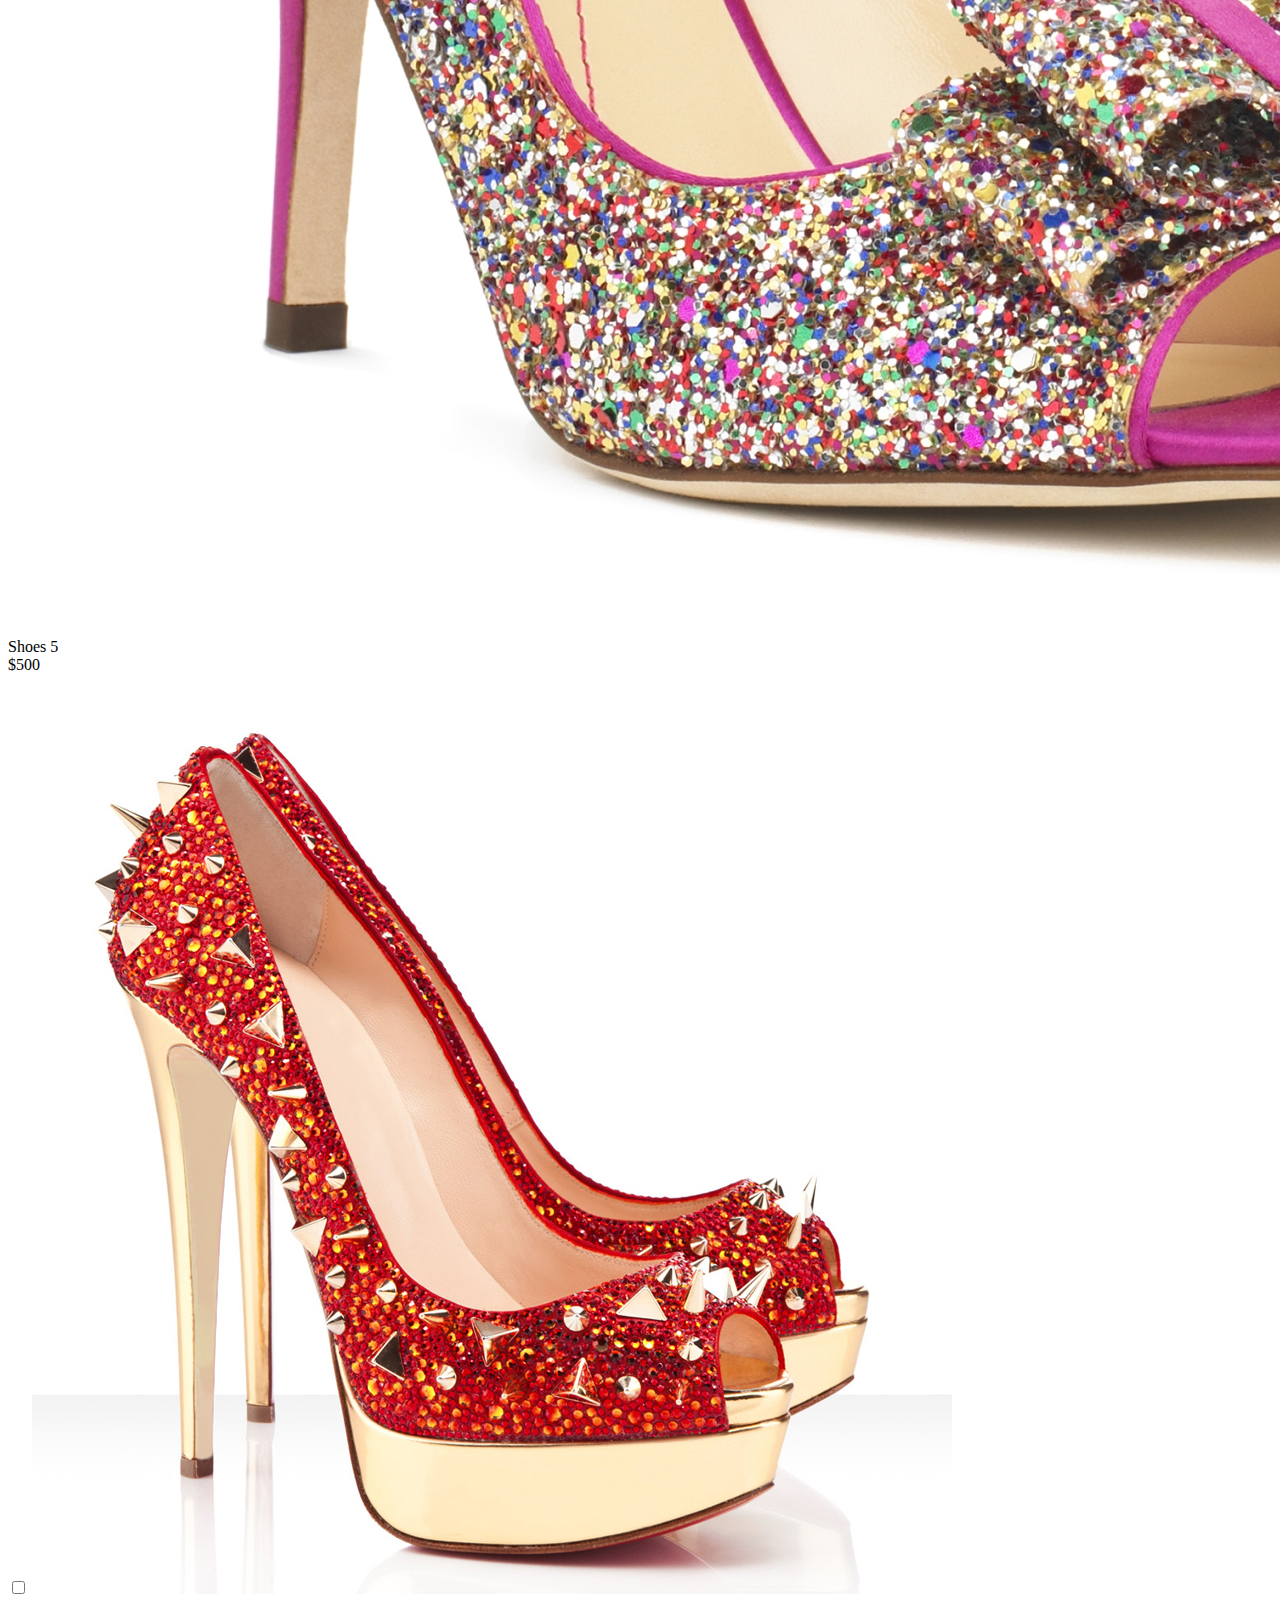
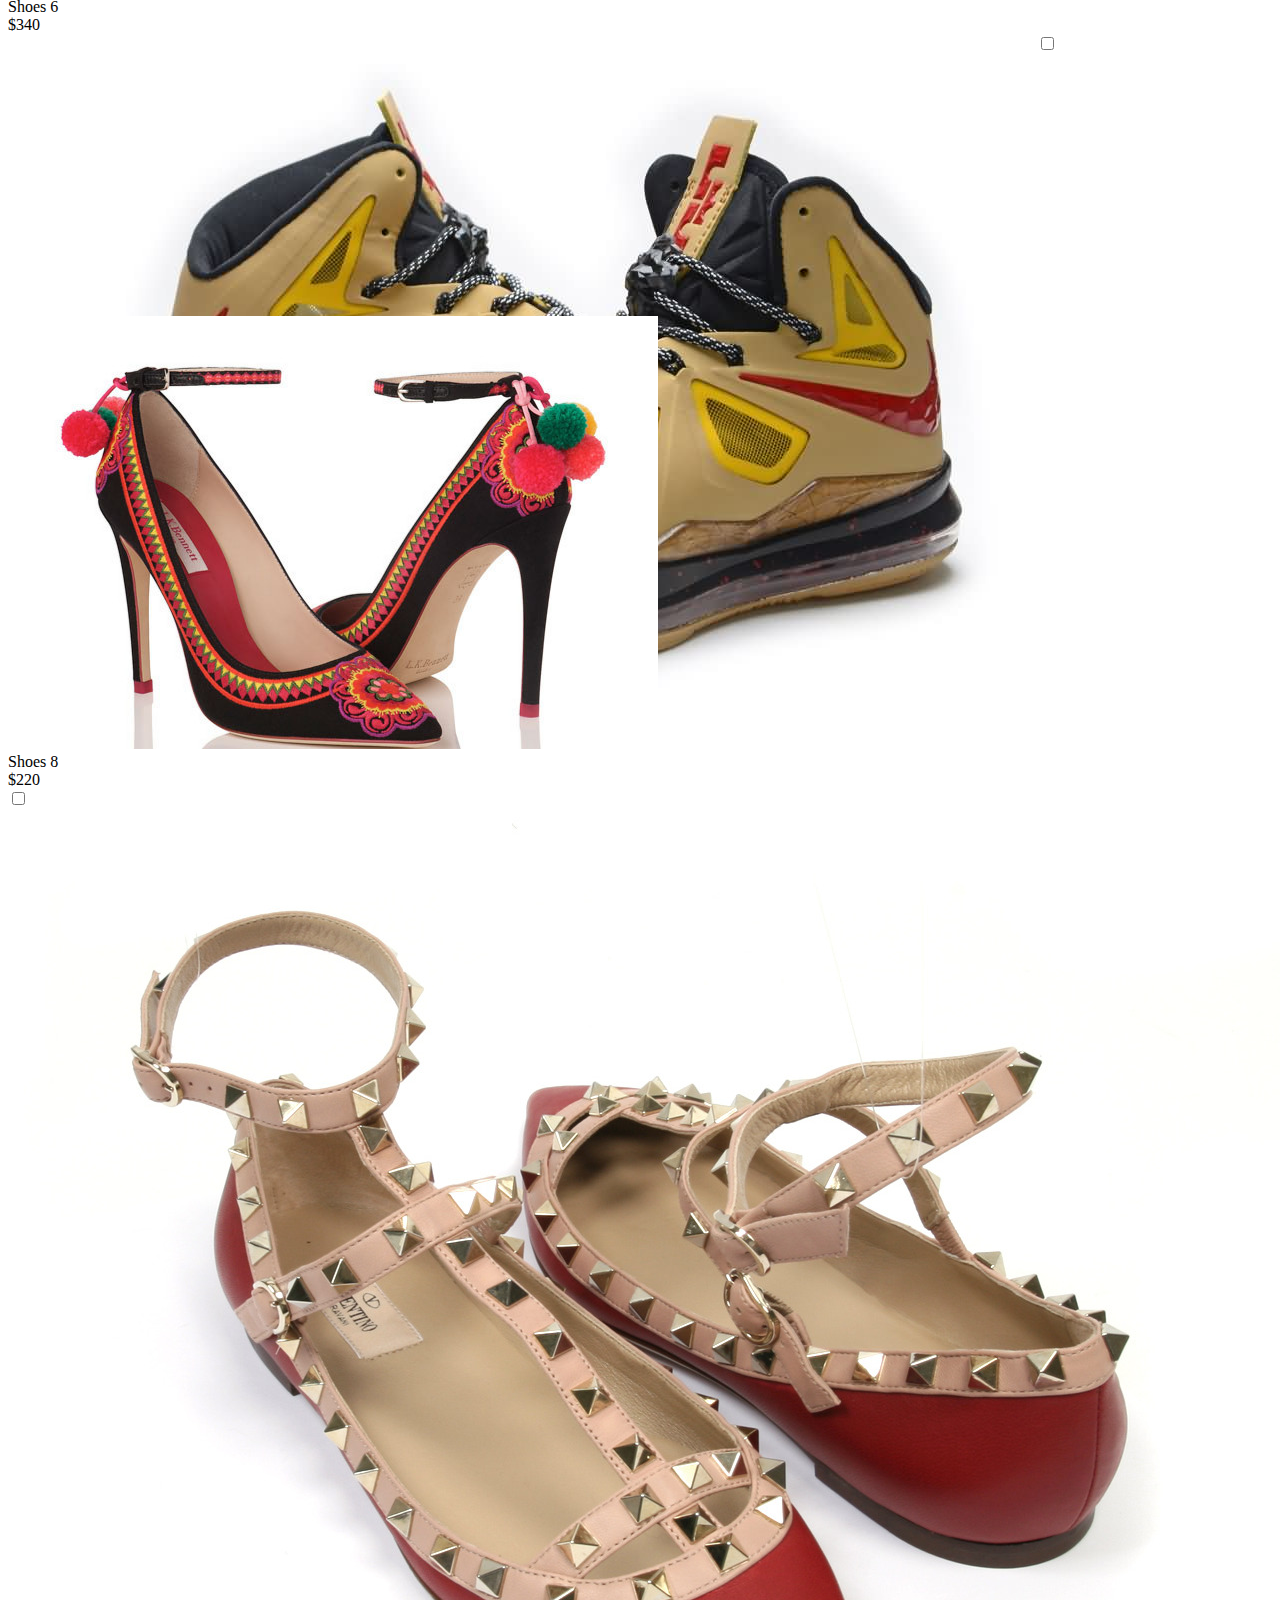
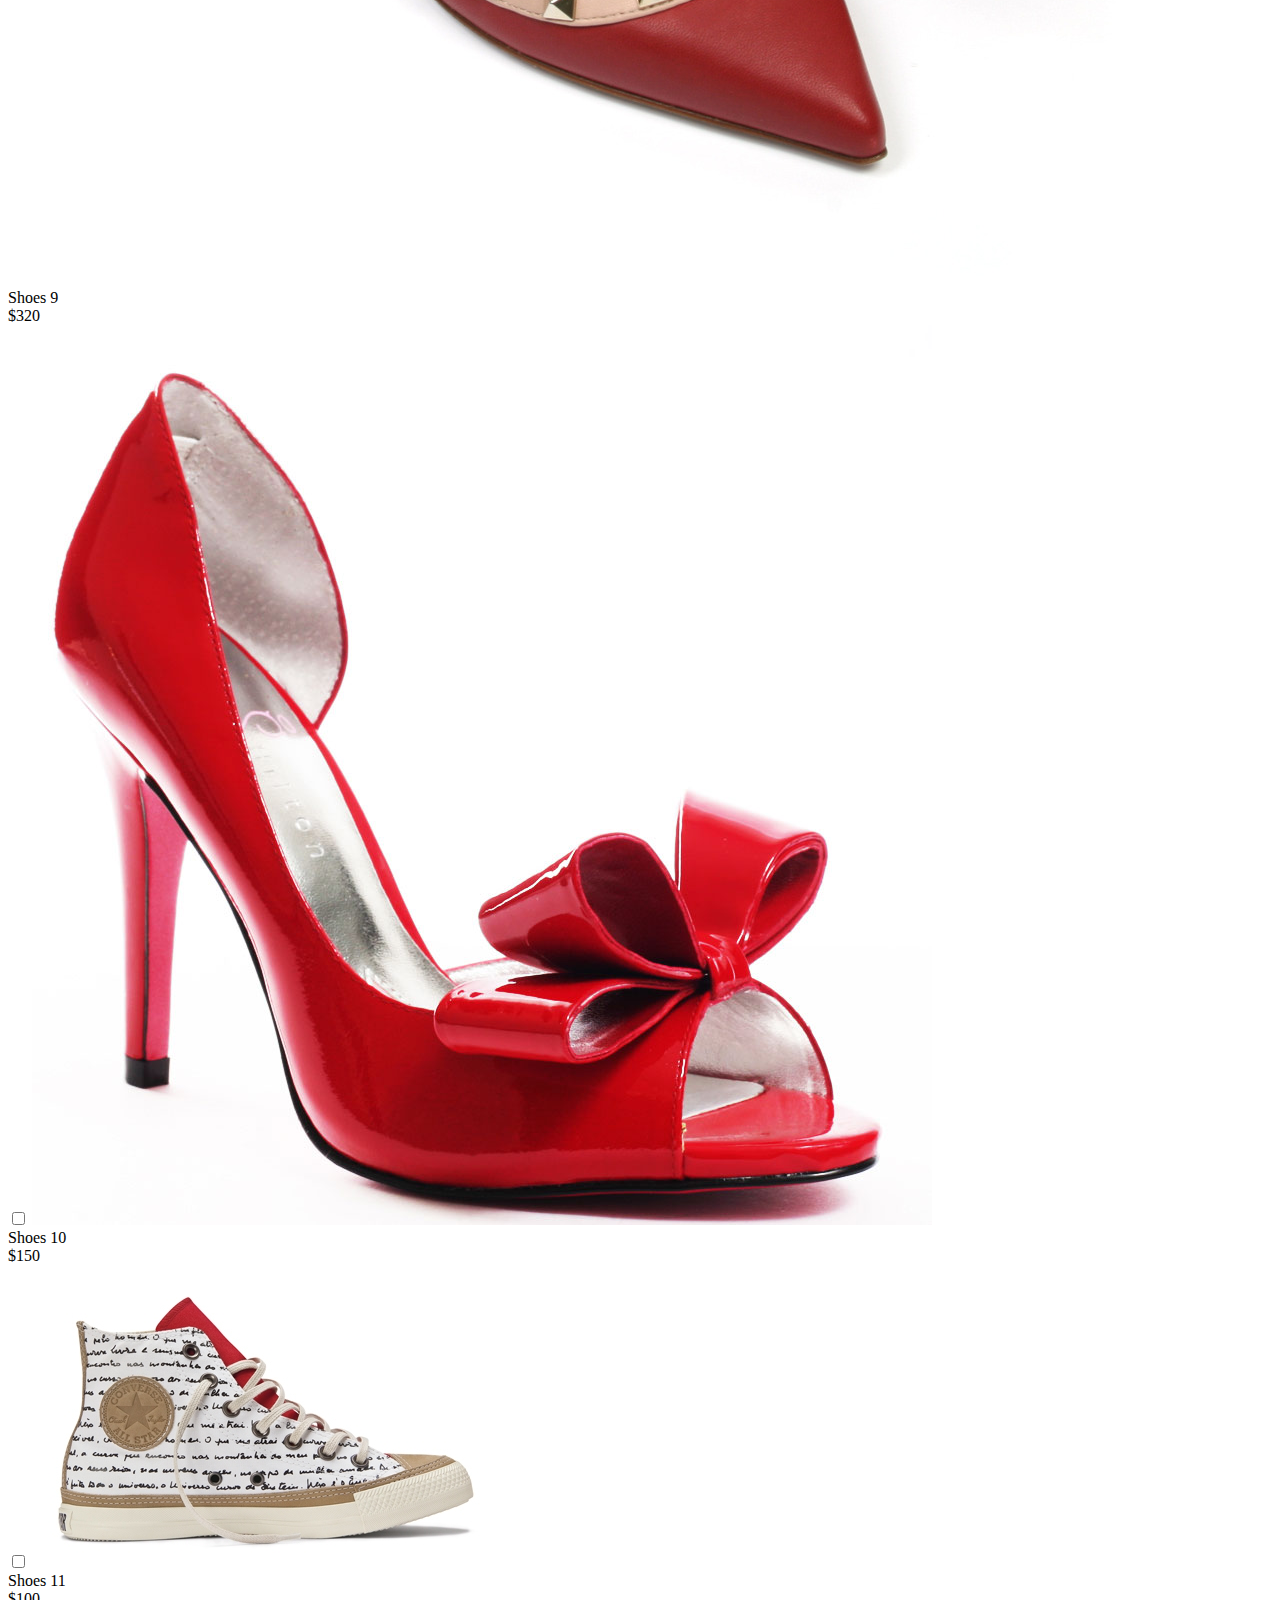
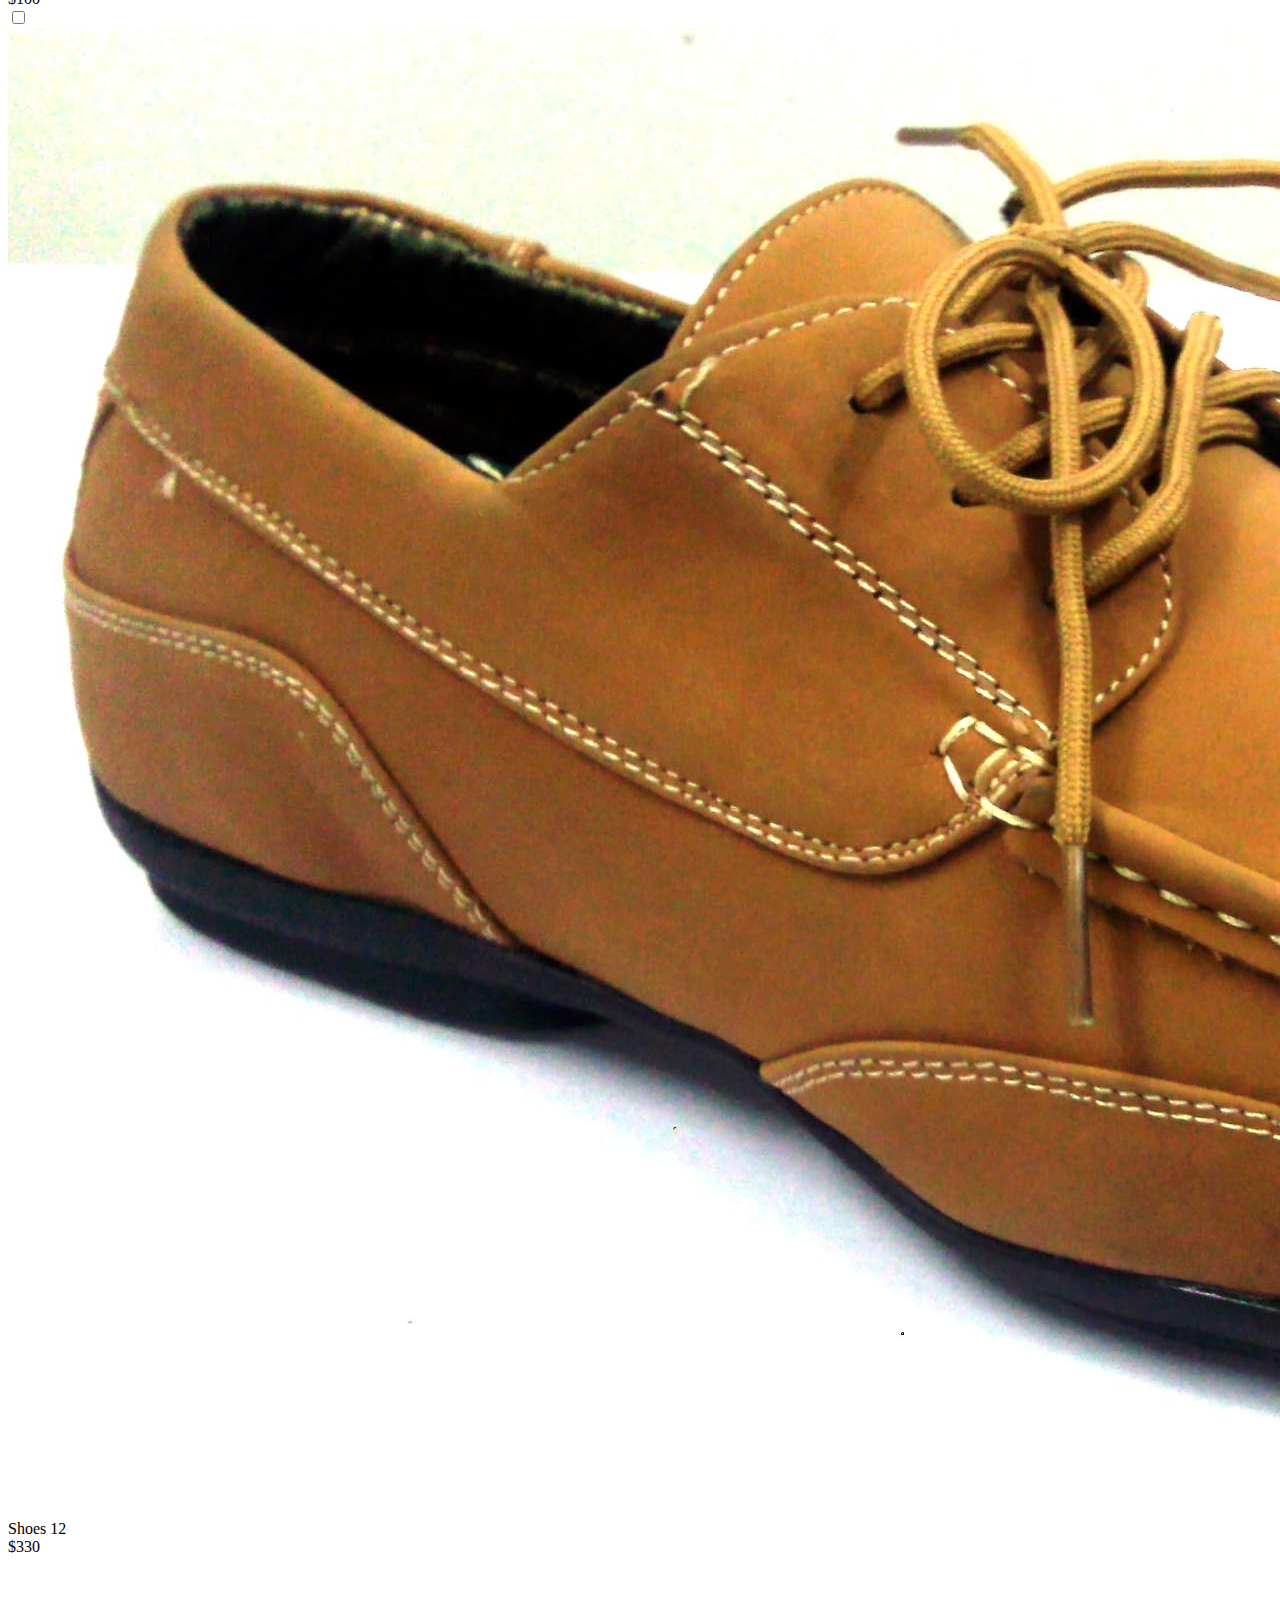
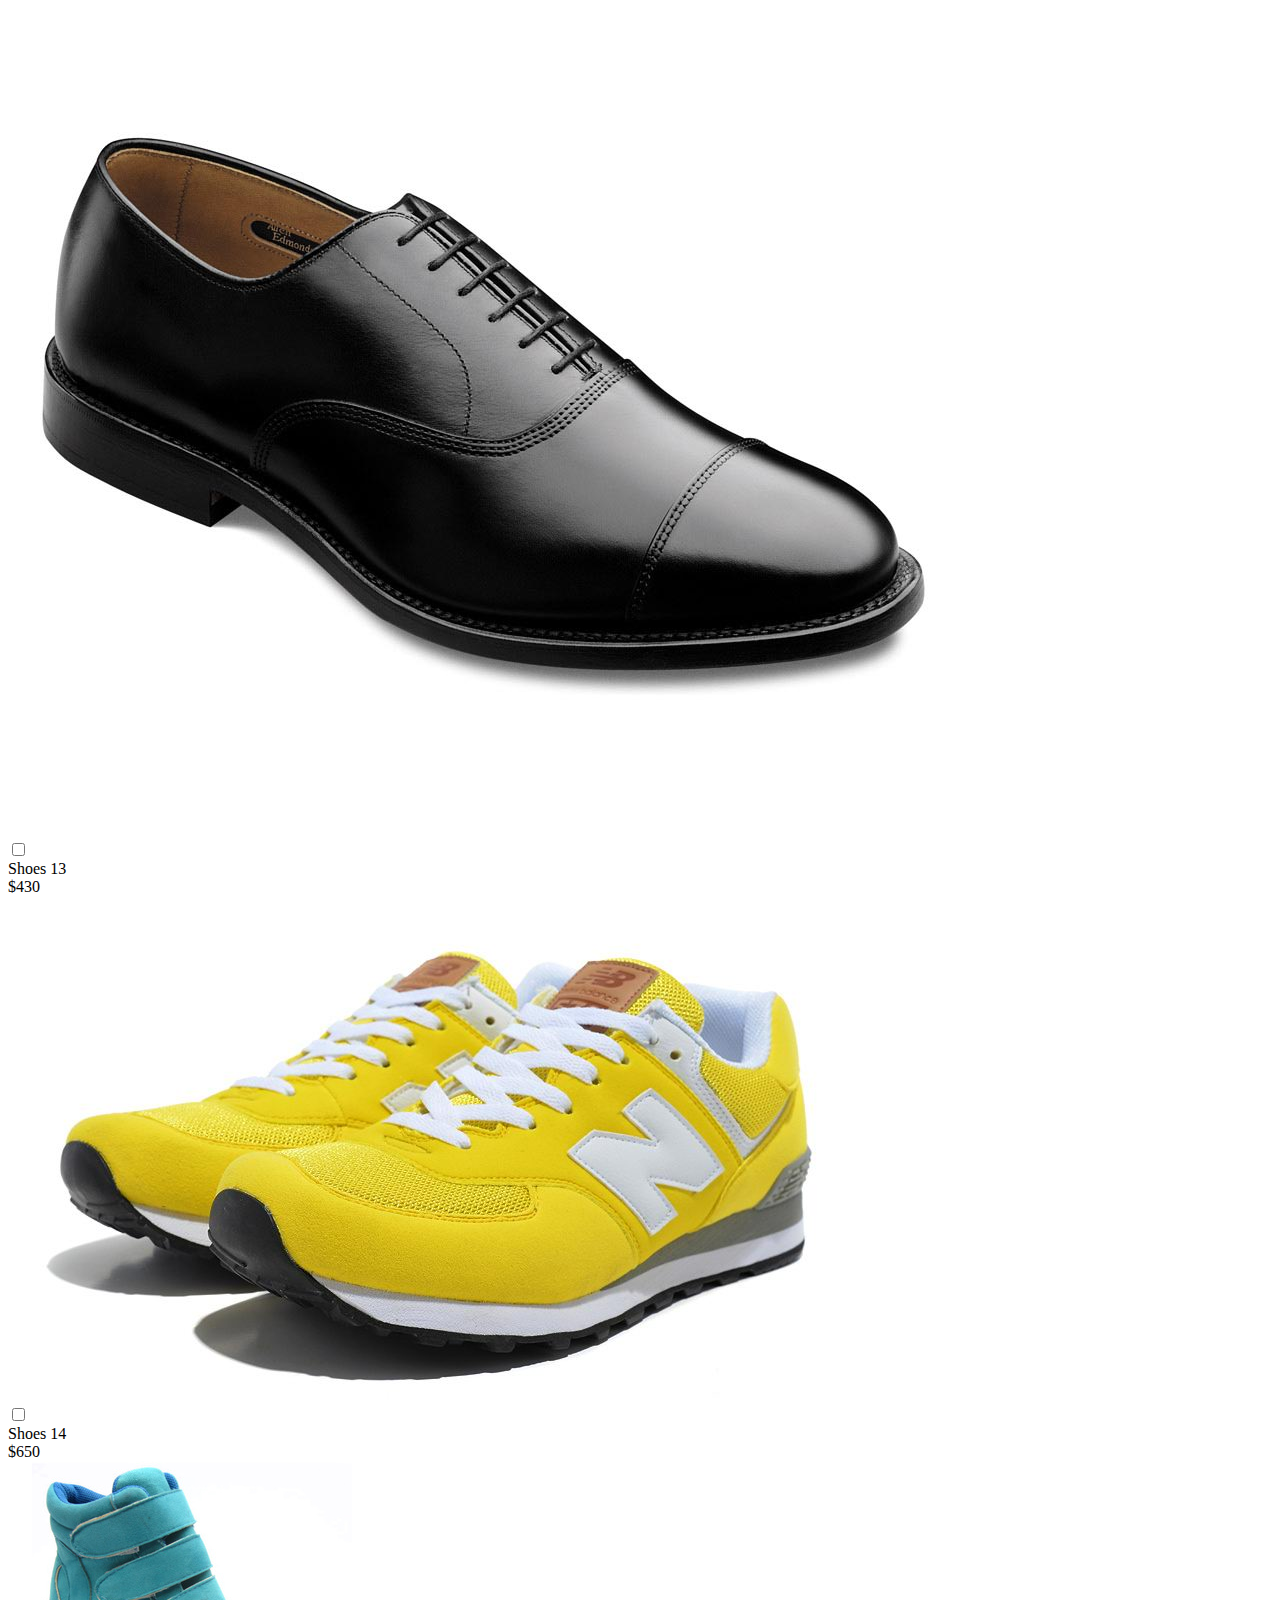
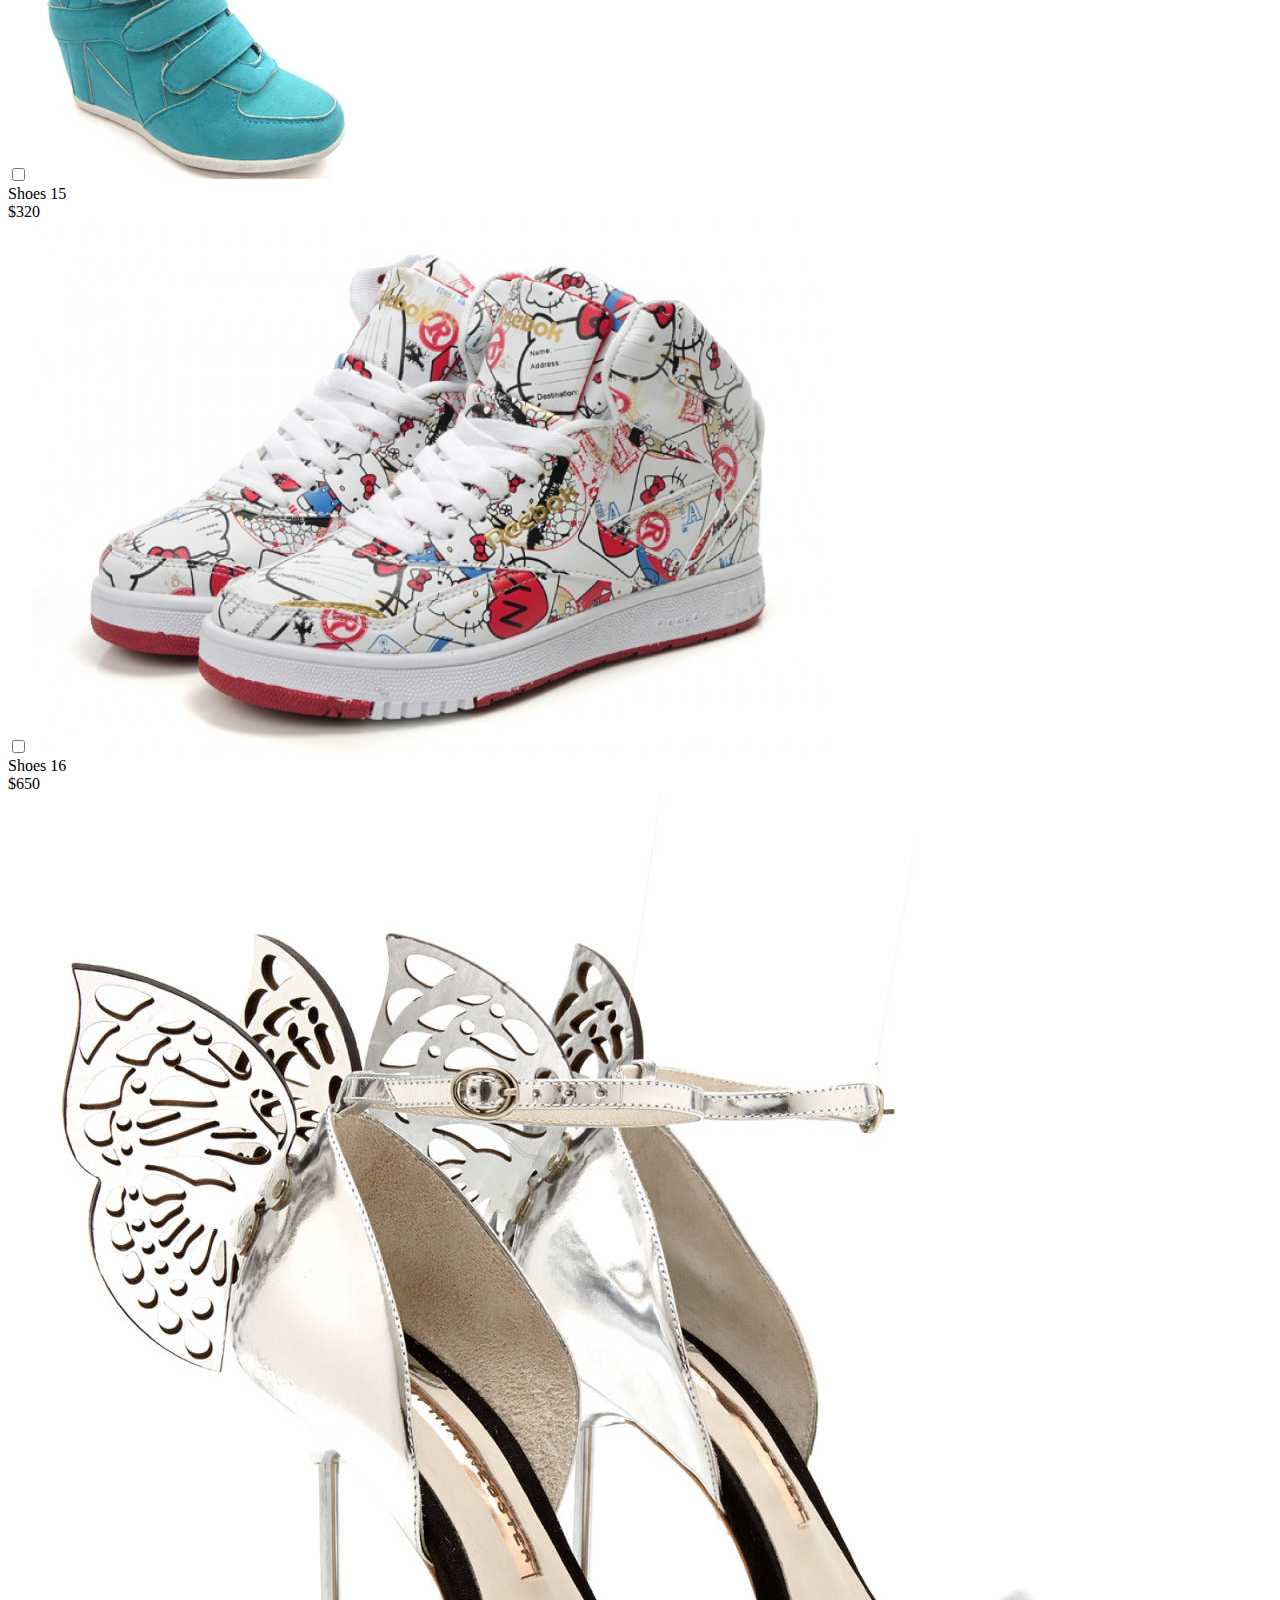
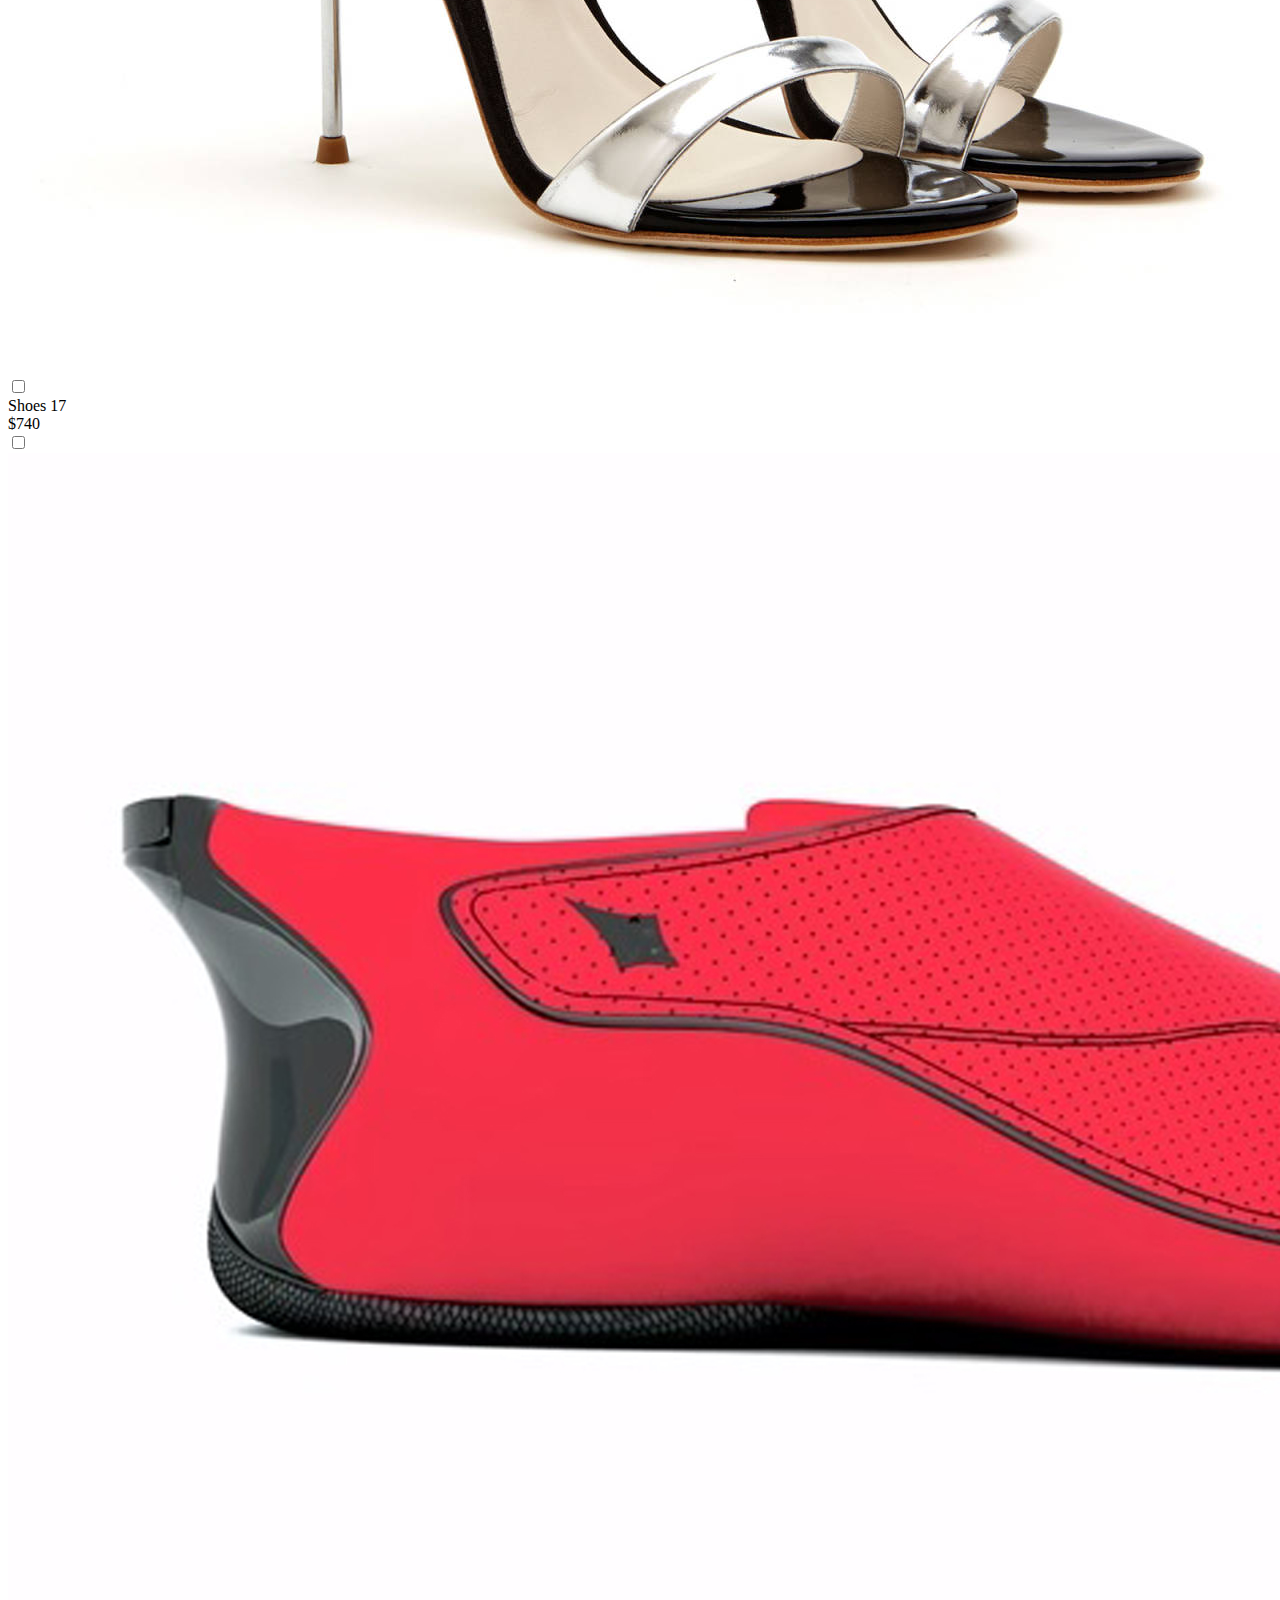
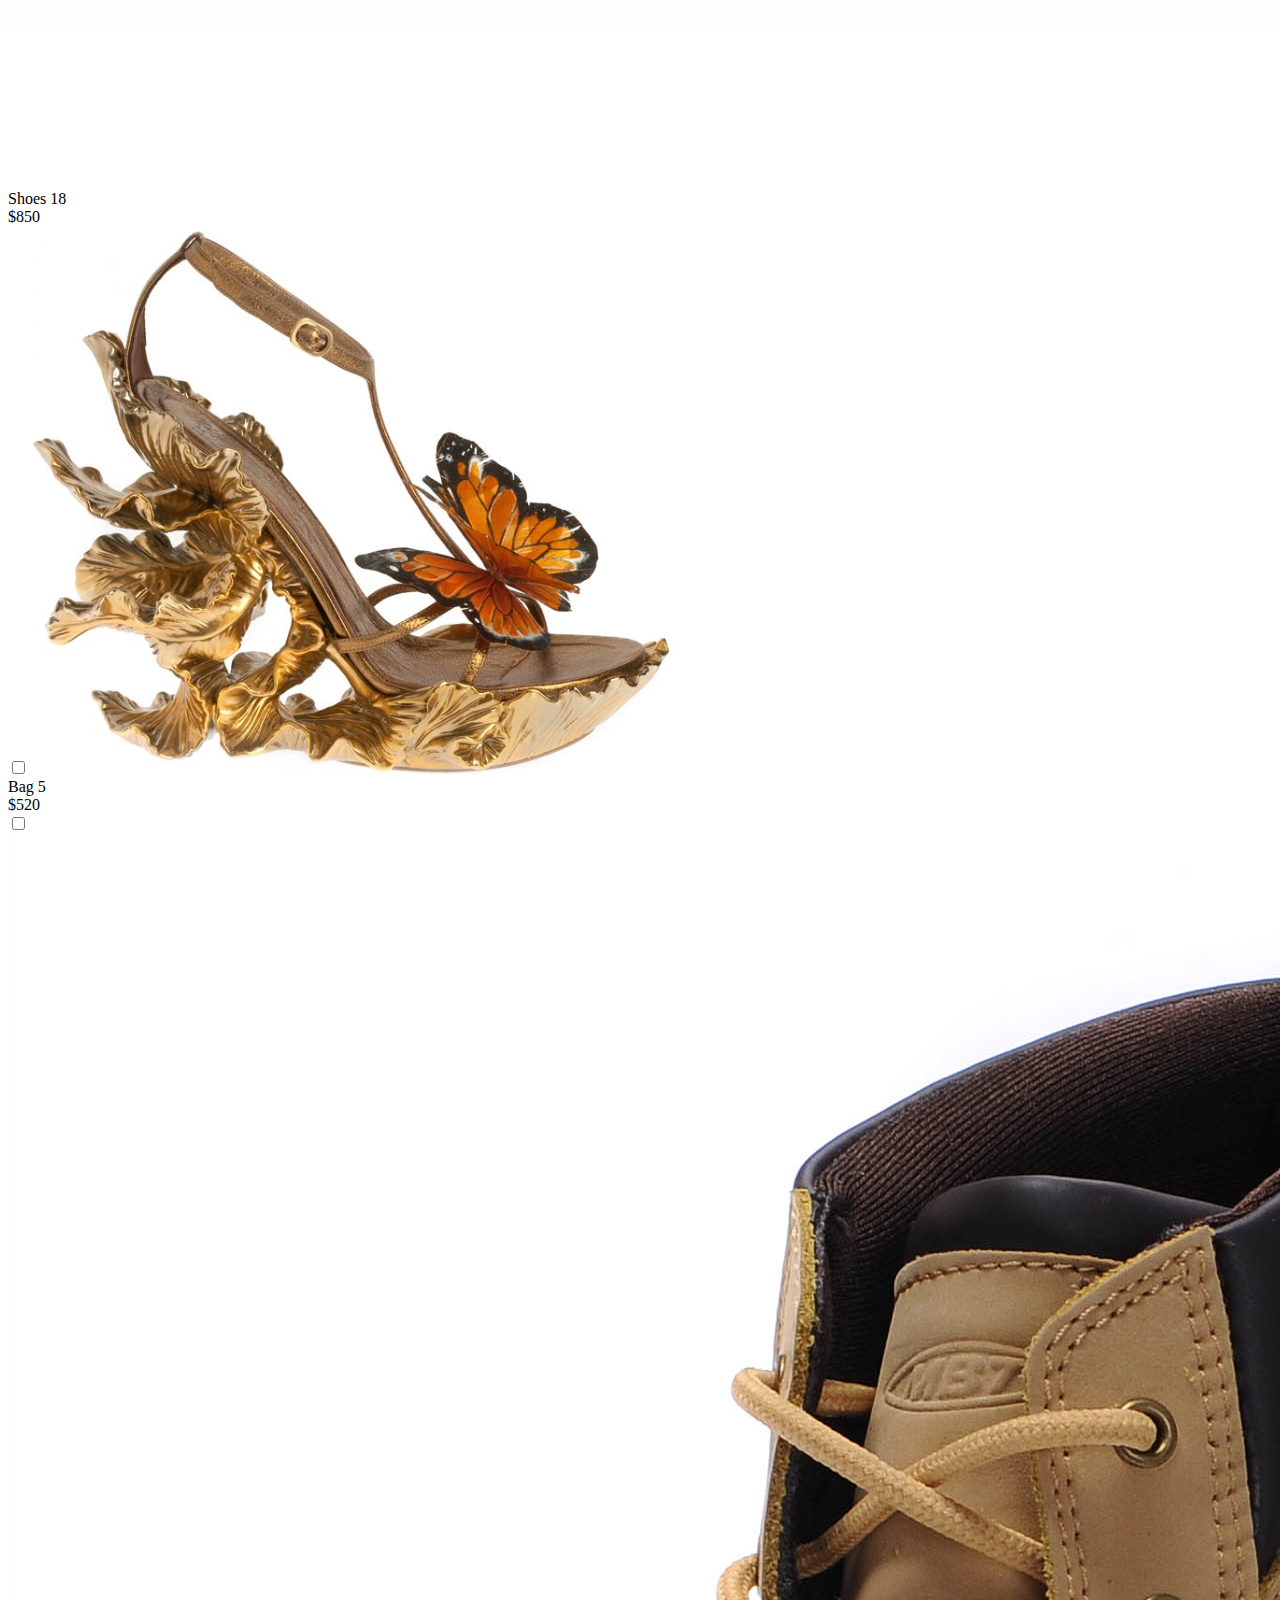
<file: htmlFiles/itemsShoes.html>
<!DOCTYPE html>
<html>
	<head>
	</head>
	<body>
		<form method="get" action="">
			<div id="cat2">			
				<div>
					<label>
						<div class="imgCheckbox">
							<input type="checkbox" name="bagItem" value="500"/>
							<img src="../images/shoes/shoe1.jpg" />
						</div>
						<div class="details">
							<span>Shoes 1</span></br>
							<label>$500</label>							
						</div>
					</label>
				</div>
			</div>

			<div id="cat2">
				<div>
					<label>
						<div class="imgCheckbox">
							<input type="checkbox" name="bagItem" value="200"/>
							<img src="../images/shoes/shoe2.jpg" />
						</div>
						<div class="details">
							<span>Shoes 2</span></br>
							<label>$200</label>					
						</div>	
					</label>
				</div>
			</div>

			<div id="cat2">
				<div>
					<label>
						<div class="imgCheckbox">
							<input type="checkbox" name="bagItem" value="300"/>
							<img src="../images/shoes/shoe3.jpg" />
						</div>
						<div class="details">
							<span>Shoes 3</span></br>
							<label>$300</label>
						</div>	
					</label>
				</div>
			</div>

			<div id="cat2">
				<div>
					<label>
						<div class="imgCheckbox">
							<input type="checkbox" name="bagItem" value="400"/>
							<img src="../images/shoes/shoe4.jpg" />
						</div>
						<div class="details">
							<span>Shoes 4</span></br>
							<label>$400</label>
						</div>	
					</label>
				</div>
			</div>

			<div id="cat2">
				<div>
					<label>
						<div class="imgCheckbox">
							<input type="checkbox" name="bagItem" value="500"/>
							<img src="../images/shoes/shoe5.jpg" />
						</div>
						<div class="details">
							<span>Shoes 5</span></br>
							<label>$500</label>
						</div>	
					</label>
				</div>
			</div>




			<div id="cat2">
				<div>
					<label>
						<div class="imgCheckbox">
							<input type="checkbox" name="bagItem" value="340"/>
							<img src="../images/shoes/shoe6.jpg" />
						</div>
						<div class="details">
							<span>Shoes 6</span></br>
							<label>$340</label>
						</div>	
					</label>
				</div>
			</div>

			<div id="cat2" style="float:left; margin:30px; height:222px">
				<div>
					<label>
						<div class="imgCheckbox">
							<input type="checkbox" name="bagItem" value="250"/>
							<img src="../images/shoes/shoe7.jpg" />
						</div>
						<div class="details">
							<span>Shoes 7</span></br>
							<label>$250</label>
						</div>	
					</label>
				</div>
			</div>

			<div id="cat2">
				<div>
					<label>
						<div class="imgCheckbox">
							<input type="checkbox" name="bagItem" value="220"/>
							<img src="../images/shoes/shoe8.jpg" />
						</div>
						<div class="details">
							<span>Shoes 8</span></br>
							<label>$220</label>
						</div>	
					</label>
				</div>
			</div>

			<div id="cat2">
				<div>
					<label>
						<div class="imgCheckbox">
							<input type="checkbox" name="bagItem" value="320"/>
							<img src="../images/shoes/shoe9.jpg" />
						</div>
						<div class="details">
							<span>Shoes 9</span></br>
							<label>$320</label>
						</div>	
					</label>
				</div>
			</div>

			<div id="cat2">
				<div>
					<label>
						<div class="imgCheckbox">
							<input type="checkbox" name="bagItem" value="150"/>
							<img src="../images/shoes/shoe10.jpg" />
						</div>
						<div class="details">
							<span>Shoes 10</span></br>
							<label>$150</label>
						</div>	
					</label>
				</div>
			</div>

			<div id="cat2">
				<div>
					<label>
						<div class="imgCheckbox">
							<input type="checkbox" name="bagItem" value="100"/>
							<img src="../images/shoes/shoe11.jpg" />
						</div>
						<div class="details">
							<span>Shoes 11</span></br>
							<label>$100</label>
						</div>	
					</label>
				</div>
			</div>

			<div id="cat2">
				<div>
					<label>
						<div class="imgCheckbox">
							<input type="checkbox" name="bagItem" value="330"/>
							<img src="../images/shoes/shoe12.jpg" />
						</div>
						<div class="details">
							<span>Shoes 12</span></br>
							<label>$330</label>
						</div>	
					</label>
				</div>
			</div>

			<div id="cat2">
				<div>
					<label>
						<div class="imgCheckbox">
							<input type="checkbox" name="bagItem" value="430"/>
							<img src="../images/shoes/shoe13.jpg" />
						</div>
						<div class="details">
							<span>Shoes 13</span></br>
							<label>$430</label>
						</div>	
					</label>
				</div>
			</div>

			<div id="cat2">
				<div>
					<label>
						<div class="imgCheckbox">
							<input type="checkbox" name="bagItem" value="650"/>
							<img src="../images/shoes/shoe14.jpg" />
						</div>
						<div class="details">
							<span>Shoes 14</span></br>
							<label>$650</label>
						</div>	
					</label>
				</div>
			</div>

			<div id="cat2">
				<div>
					<label>
						<div class="imgCheckbox">
							<input type="checkbox" name="bagItem" value="320"/>
							<img src="../images/shoes/shoe15.jpg" />
						</div>
						<div class="details">
							<span>Shoes 15</span></br>
							<label>$320</label>
						</div>	
					</label>
				</div>
			</div>
			
			<div id="cat2">
				<div>
					<label>
						<div class="imgCheckbox">
							<input type="checkbox" name="bagItem" value="650"/>
							<img src="../images/shoes/shoe16.jpg" />
						</div>
						<div class="details">
							<span>Shoes 16</span></br>
							<label>$650</label>
						</div>	
					</label>
				</div>
			</div>
			
			<div id="cat2">
				<div>
					<label>
						<div class="imgCheckbox">
							<input type="checkbox" name="bagItem" value="740"/>
							<img src="../images/shoes/shoe17.jpg" />
						</div>
						<div class="details">
							<span>Shoes 17</span></br>
							<label>$740</label>
						</div>	
					</label>
				</div>
			</div>

			<div id="cat2">
				<div>
					<label>
						<div class="imgCheckbox">
							<input type="checkbox" name="bagItem" value="850"/>
							<img src="../images/shoes/shoe18.jpg" />
						</div>
						<div class="details">
							<span>Shoes 18</span></br>
							<label>$850</label>
						</div>	
					</label>
				</div>
			</div>

			<div id="cat2">
				<div>
					<label>
						<div class="imgCheckbox">
							<input type="checkbox" name="bagItem" value="520"/>
							<img src="../images/shoes/shoe19.png" />
						</div>
						<div class="details">
							<span>Bag 5</span></br>
							<label>$520</label>
						</div>	
					</label>
				</div>
			</div>

			<div id="cat2">
				<div>
					<label>
						<div class="imgCheckbox">
							<input type="checkbox" name="bagItem" value="430"/>
							<img src="../images/shoes/shoe20.jpg" />
						</div>
						<div class="details">
							<span>Shoes 20</span></br>
							<label>$430</label>
						</div>	
					</label>
				</div>
			</div>
		</form>
	</body>
</html>
</file>
<file: style/style.css>
body{
	background: rgb(226, 226, 32);
	margin: 0px;
}
#menu, #display, #leftSideBar{
	float: left;
}
#menu{
	width: 15%;
	height: 100%;
	background-color: rgb(187, 190, 41);
	position: fixed;
	height: 100%;
	z-index: -1;
}
#display{
	width: 70%;
	height: 100%;
	margin-left: 0;
	background: white;
}
#leftSideBar{
	height: 100%;
	width: auto;
	padding: 5px;
}
ul{
	list-style-type: none; 
	line-height: 50px
}
#imgHeader{
	width: 100%;
	height: 100px;
}
#displayBody img{
	
	width: 1000px;
	height: 700px;
}
p{
	padding: 0 50px 50px 50px;
	font-family: "Monaco";
	color: #808080;
}
#icon img{
	width: 35px;
	height: 35px;
	position: absolute;
}
#items{
	float: left;
}
table {
    border-collapse: collapse;
    margin-left: 60px;
}

table, th, td {
    border: 1px solid black;
    padding: 10px;
}
#showMore{
	width: 100%;
	height: 37px;
	border-radius: 5px;
	display: none;
}
#displayBody img {
	width: 100%;
	height: 100%;
}

.imgCheckbox{
	border-style: solid;
	border-color: #888;
	width: 200px; 
	height: 222px; 
	float: left;
}

.imgCheckbox img{
	width: 200px;
	height: 200px;
}
#cat2, #cat1{
	float:left; 
	margin:30px;
}
.details{
	border-style:none solid solid solid;	
	border-color:#888;	
	width:200px; 
	clear:both; 
	overflow:hidden;
}
.details label{
	float:left;
}
</file>
<file: style/myStyle.css>
body, #menu{
  background-color: lightgreen;
}
.cartStyle{
    position: absolute;
    top: 0;
    right: 0;
    background: inherit;
}
</file>
